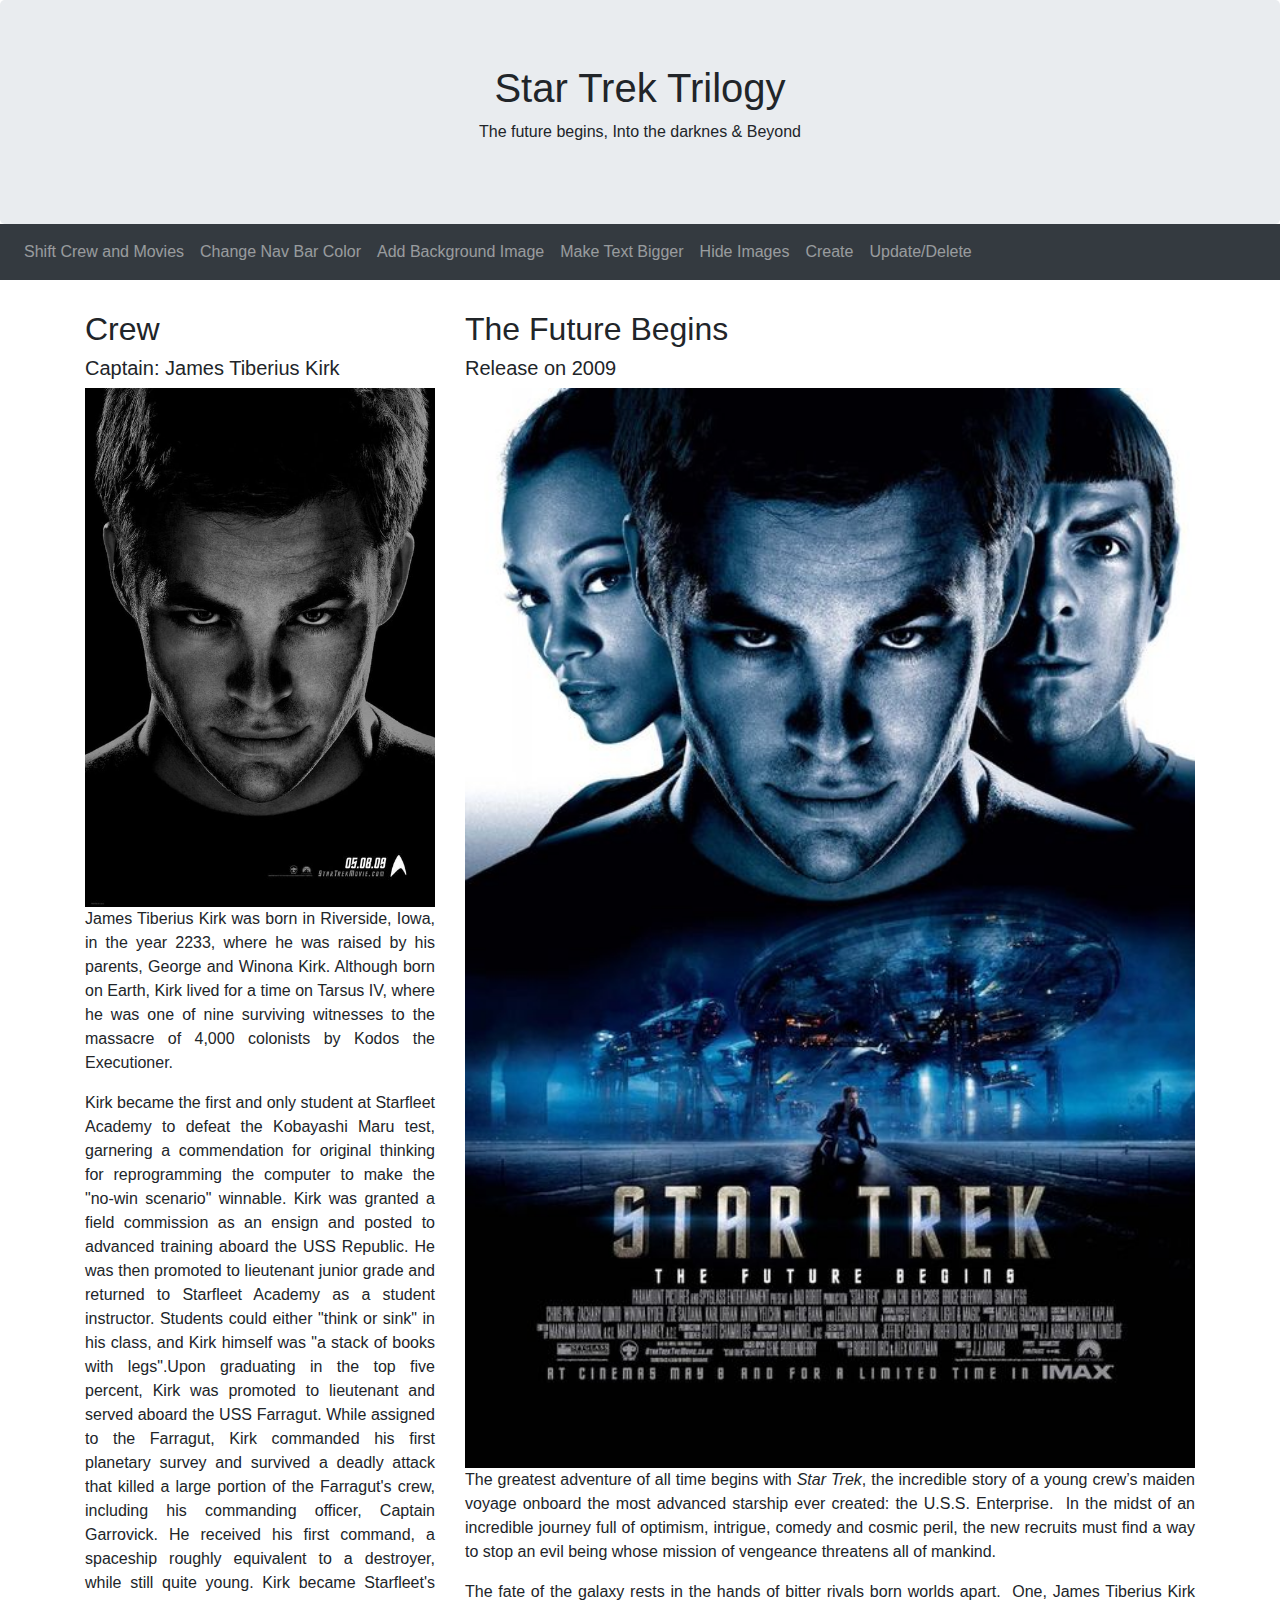
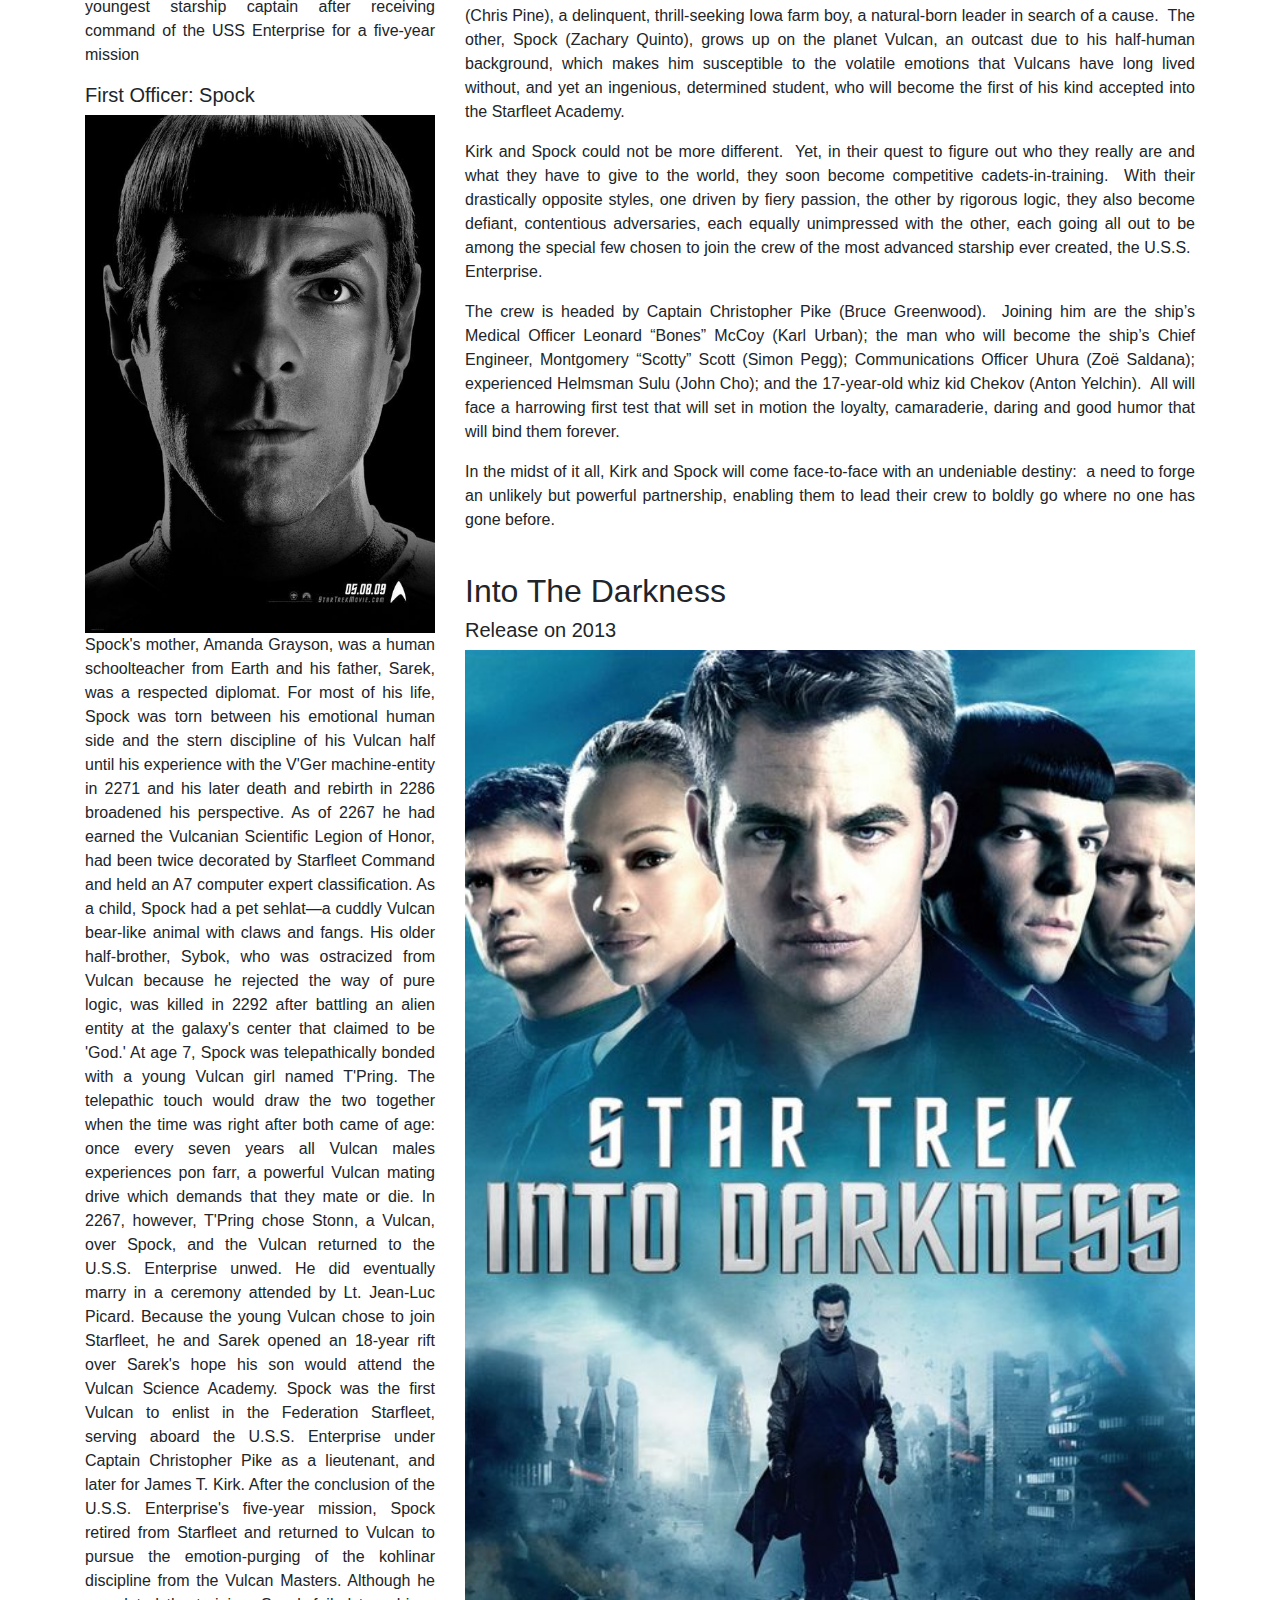
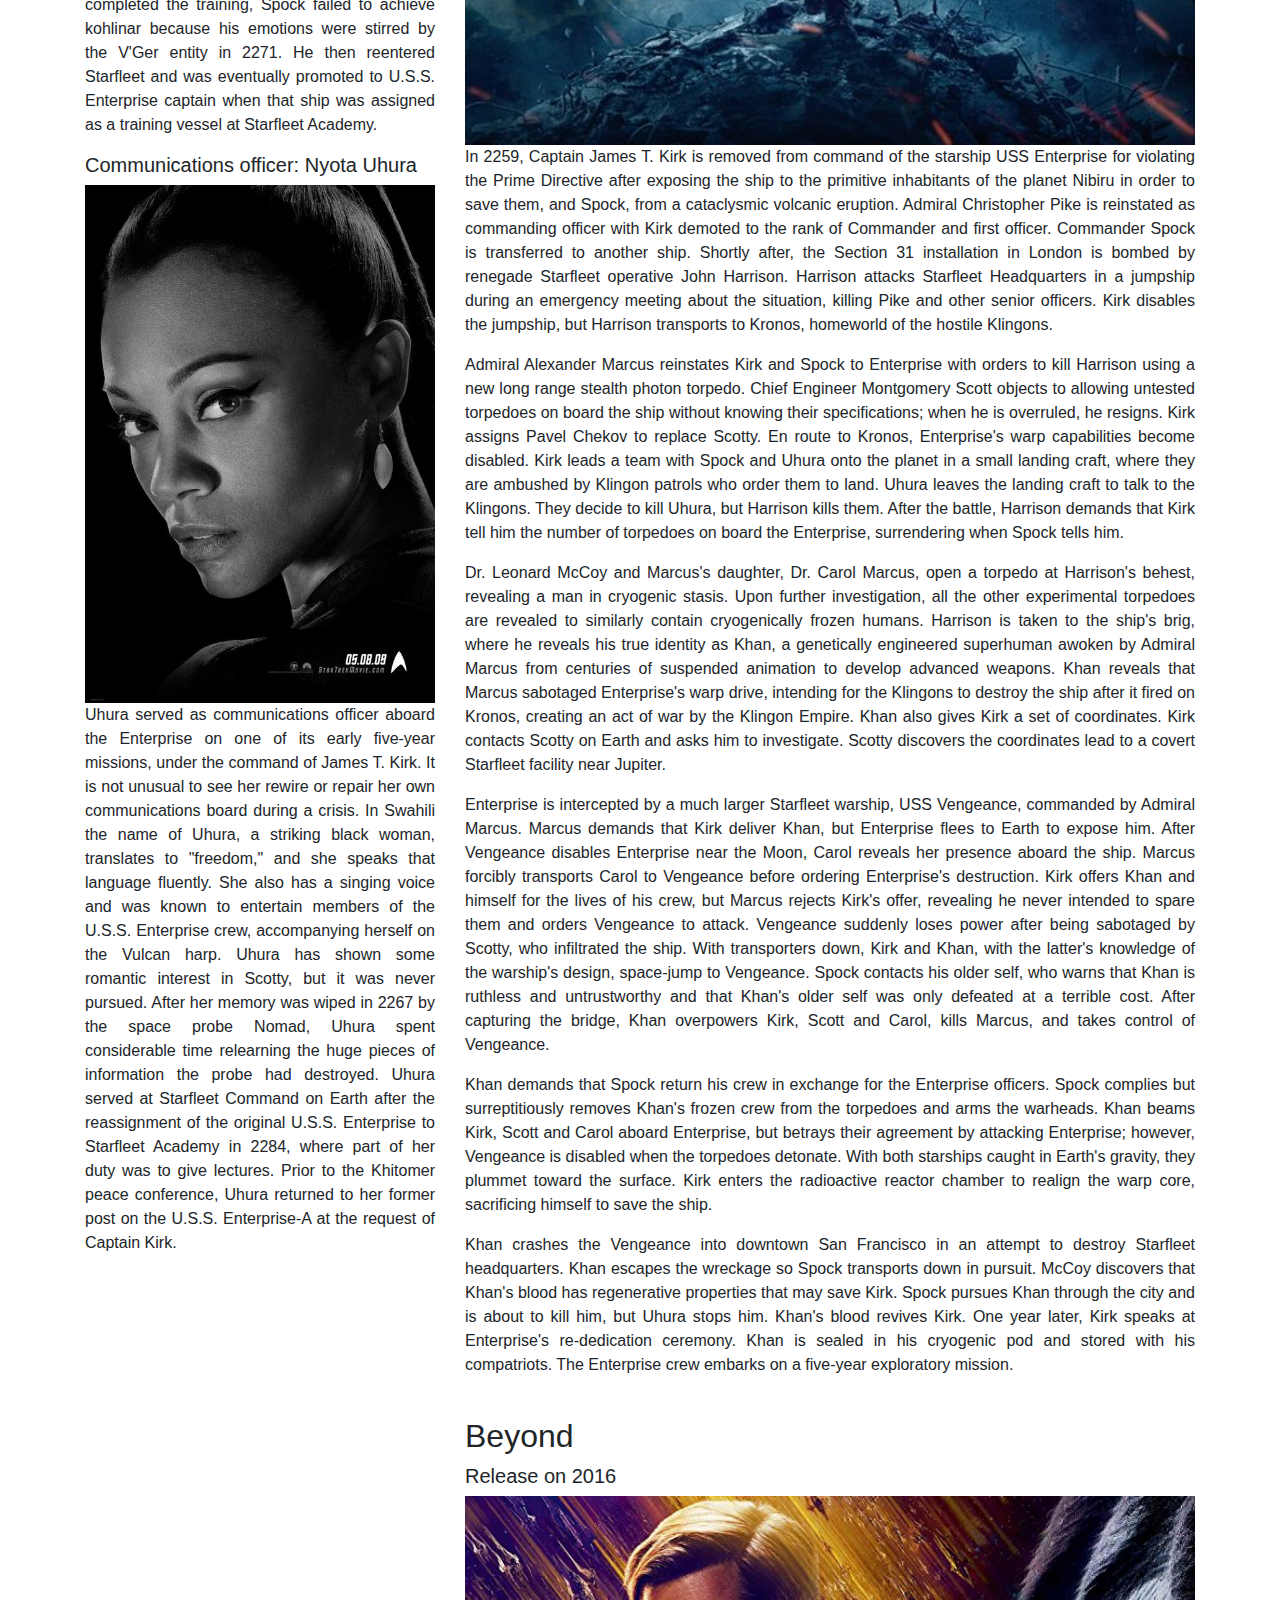
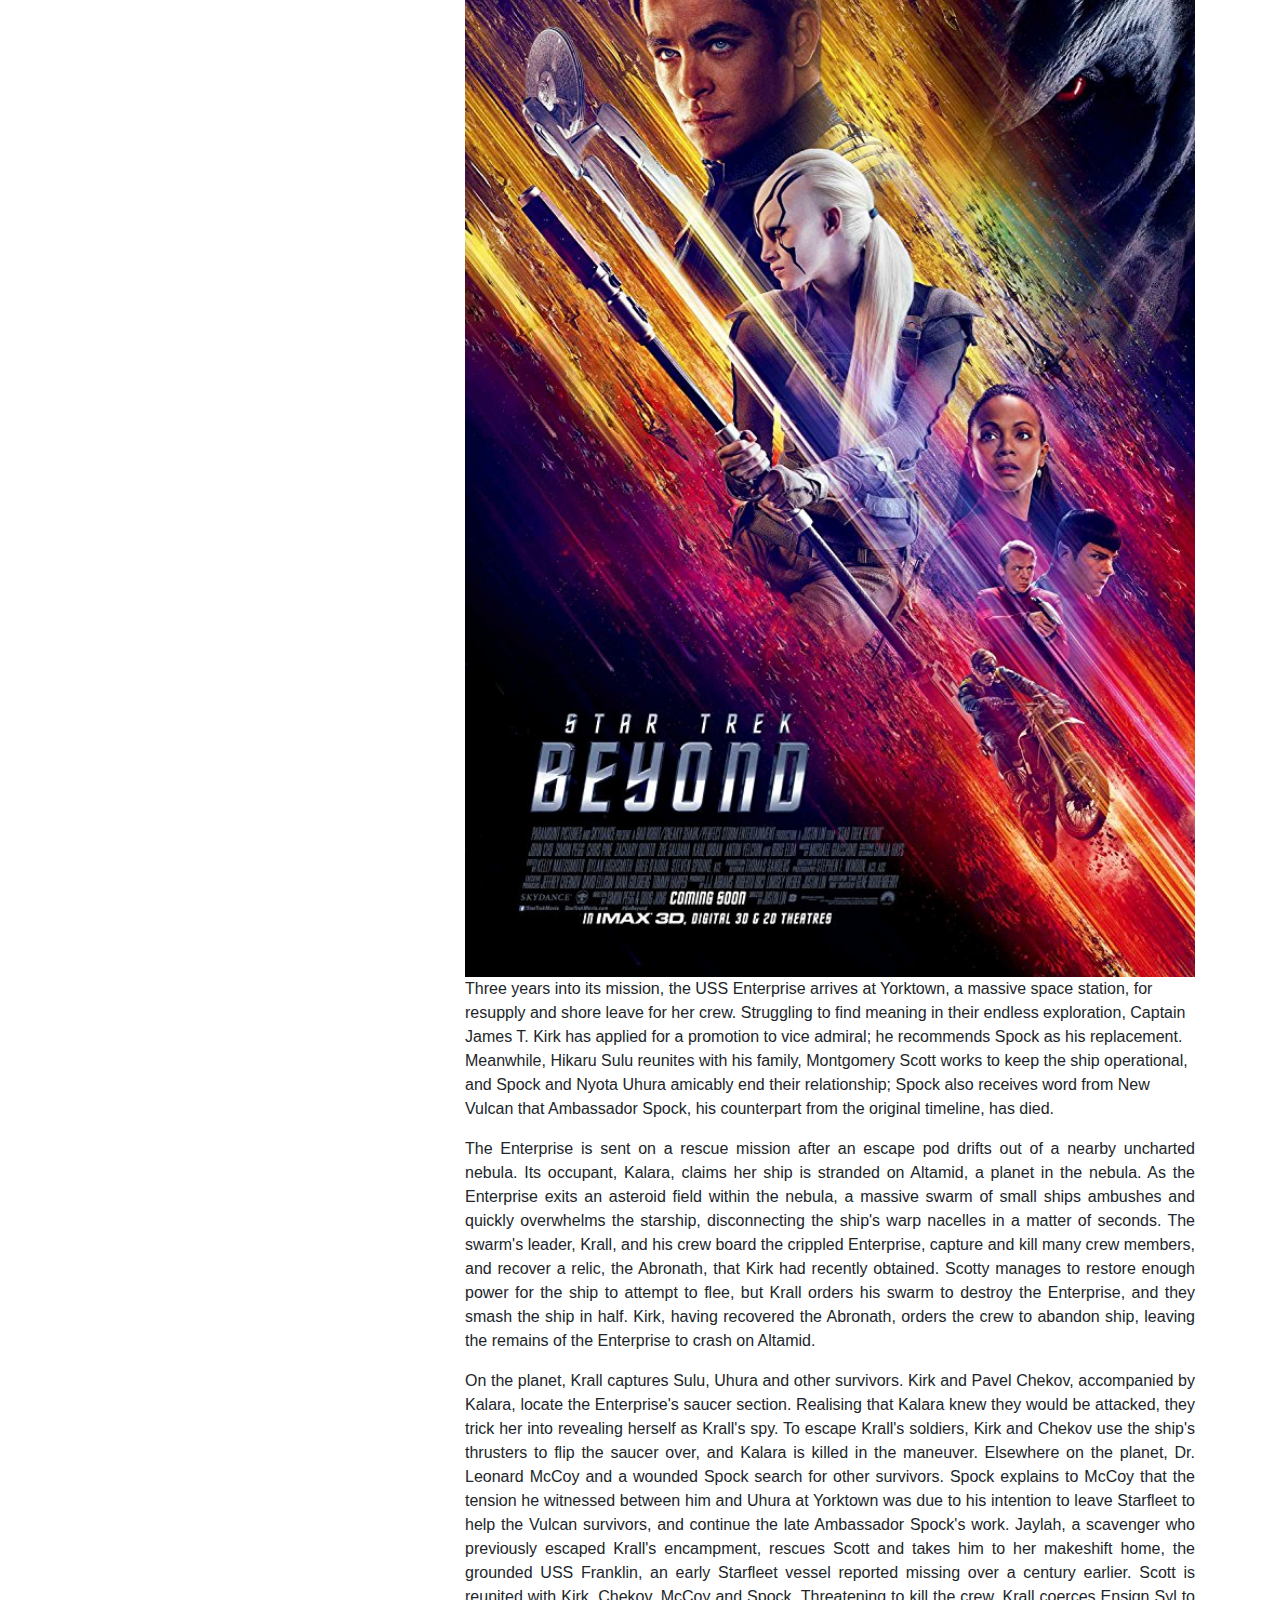
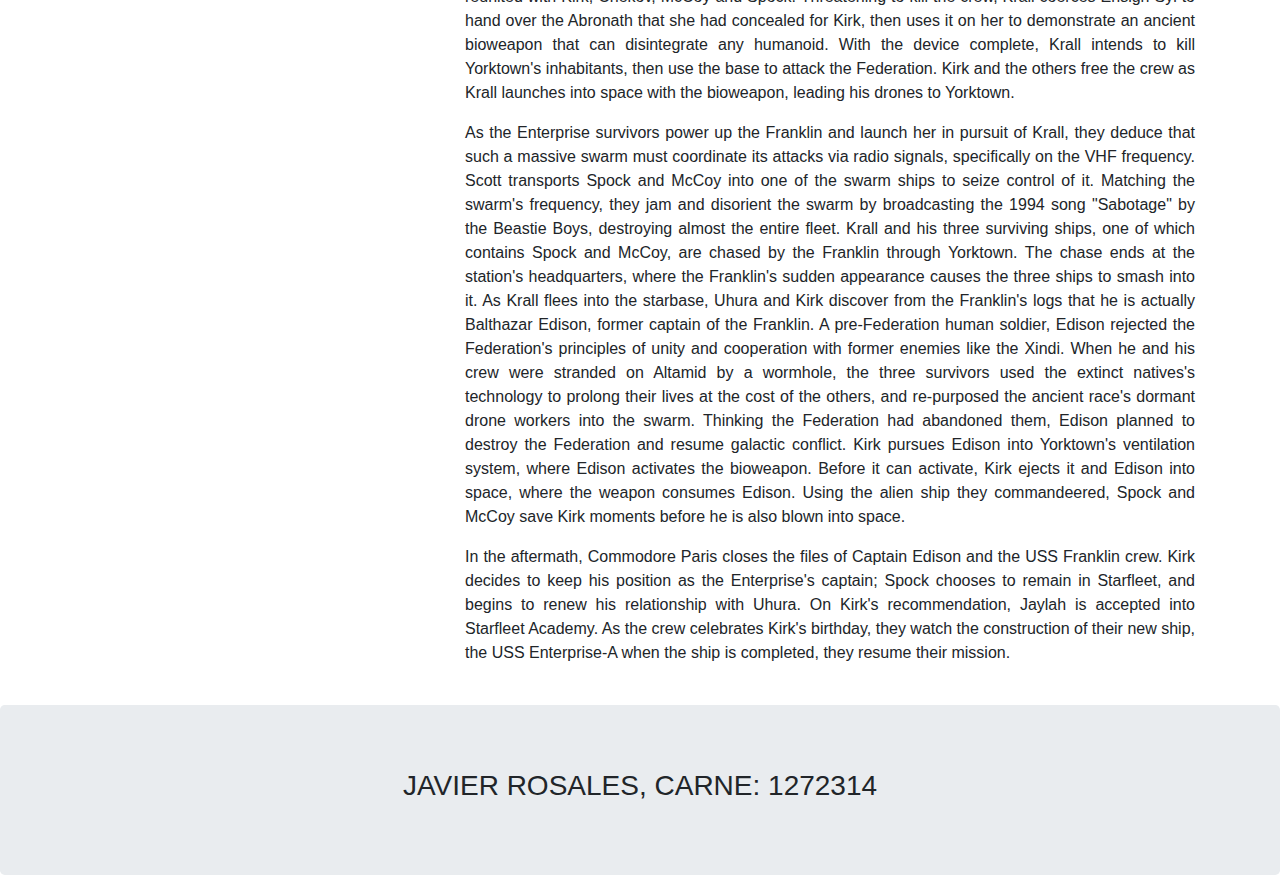
<file: index.html>
<!DOCTYPE html>
<html lang="en">
<head>
  <title>Star Trek Trilogy</title>
  <meta charset="utf-8">
  <meta name="description" content="Star Trek Inofmational Site">
  <meta name="keywords" content="HTML,CSS,JavaScript,Star,Trek,Trilogy,Fiction,USSEnterprise">
  <meta name="author" content="Javier Rosales">
  <meta name="viewport" content="width=device-width, initial-scale=1">
  <link rel="stylesheet" href="https://maxcdn.bootstrapcdn.com/bootstrap/4.1.3/css/bootstrap.min.css">
  <script src="https://ajax.googleapis.com/ajax/libs/jquery/3.3.1/jquery.min.js"></script>
  <script src="https://cdnjs.cloudflare.com/ajax/libs/popper.js/1.14.3/umd/popper.min.js"></script>
  <script src="https://maxcdn.bootstrapcdn.com/bootstrap/4.1.3/js/bootstrap.min.js"></script>
  
  <script>
      function changeStyle1(elemnts)
      {   var rightdiv = document.getElementsByClassName("movieDiv")[0];
          var leftdiv = document.getElementsByClassName("crewDiv")[0];
          rightdiv.parentNode.insertBefore(leftdiv,rightdiv);
          rightdiv.className = ' col-sm-4 crewDiv';
          leftdiv.className = ' col-sm-8 movieDiv';
      }

      function changeStyle2(elemnts)
      {
          var navVar = document.getElementById("navVar");
          if (navVar.style.backgroundColor = "#034f84")
          {            
            navVar.classList.remove("bg-dark");
            navVar.style.backgroundColor = "#034f84!important";
          } 
      }

      function changeStyle3()
      {
        var body = document.getElementsByTagName("body")[0];
        var btn = document.getElementById("BackgroundImageLink")
        if(btn.textContent=="Remove Background Image")
        {
          btn.textContent = "Add Background Image";
          body.classList.remove("backgroundImage");
        }
        else
        {
          btn.textContent = "Remove Background Image"
          body.classList.add("backgroundImage");
        }
      }

      function changeStyle4()
      {
        
        var btn = document.getElementById("TextSizeLink");
        if(document.body.classList.contains('enlarged'))
        {          
          btn.textContent = "Make Text Bigger";
          document.body.classList.remove('enlarged');
        }
        else
        {
          btn.textContent = "Make Text Smaller";          
          document.body.classList.add('enlarged');
        }
      }
      
      function changeStyle5()
      {        
        var btn = document.getElementById("ShowImageLink");
        var images = document.getElementsByTagName("img")
        
        if(btn.textContent == "Hide Images")
        {
          btn.textContent = "Show Images"
        }
        else
        {
          btn.textContent = "Hide Images"
        }
        for (i = 0; i < images.length;i++ ) 
        {
            if(images[i].style.display == "none")
            {              
              images[i].style.display = "initial";
            }
            else
            {
              images[i].style.display = "none";
            }
        }
      }
  </script>
  <style>
          .fakeimg {
              height: 200px;
              background: #aaa;
          }
          img {
            width: 100%;
            height: auto;
            max-width: 100%;
          }
          
          #navVar
          {
            font-family: -apple-system,BlinkMacSystemFont,"Segoe UI",Roboto,"Helvetica Neue",Arial,sans-serif,"Apple Color Emoji","Segoe UI Emoji","Segoe UI Symbol","Noto Color Emoji";
            font-size: 1rem;
            font-weight: 400;
            line-height: 1.5;
            color: #212529;
            text-align: left;
          }

          .backgroundImage 
          {
            background-image: url("Images/background.jpg");
            background-color: #cccccc;
            background-position: center;
            background-repeat: no-repeat;
            background-size: cover;
          }

          .enlarged 
          {
            font-size: 2.5rem;
          }
  </style>
</head>
<body>

<div class="jumbotron text-center" style="margin-bottom:0">
	<h1>Star Trek Trilogy</h1>
  	<p>The future begins, Into the darknes & Beyond</p> 
</div>

<nav class="navbar navbar-expand-sm bg-dark navbar-dark" id="navVar">
  <button class="navbar-toggler" type="button" data-toggle="collapse" data-target="#collapsibleNavbar">
    <span class="navbar-toggler-icon"></span>
  </button>
  <div class="collapse navbar-collapse" id="collapsibleNavbar">
    <ul class="navbar-nav">
      <li class="nav-item" onclick="changeStyle1(this)">
        <a class="nav-link" href="#">Shift Crew and Movies</a>
      </li>
      <li class="nav-item" onclick="changeStyle2(this)">
        <a class="nav-link" href="#">Change Nav Bar Color</a>
      </li>
      <li class="nav-item" onclick="changeStyle3(this)" >
        <a class="nav-link" href="#" id="BackgroundImageLink">Add Background Image</a>
      </li>
      <li class="nav-item" onclick="changeStyle4(this)">
        <a class="nav-link" href="#" id="TextSizeLink">Make Text Bigger</a>
      </li>
      <li class="nav-item" onclick="changeStyle5(this)">
        <a class="nav-link" href="#" id="ShowImageLink">Hide Images</a>
      </li>   
      <li>
        <a class="nav-link" href=".\create.html" >Create</a>
      </li>        
      <li>
        <a class="nav-link" href=".\update.html" >Update/Delete</a>
      </li>      
    </ul>
  </div>  
</nav>

<div class="container" style="margin-top:30px">
  <div class="row rowContainter">
    <div class="col-sm-4  crewDiv">
      <h2>Crew</h2>
      <h5>Captain: James Tiberius Kirk</h5>
      <img src="Images/kirk.jpg">
      <p style="text-align:justify">James Tiberius Kirk was born in Riverside, Iowa, in the year 2233, where he was raised by his parents, George and Winona Kirk. Although born on Earth, Kirk lived for a time on Tarsus IV, where he was one of nine surviving witnesses to the massacre of 4,000 colonists by Kodos the Executioner.</p>
      <p style="text-align:justify">Kirk became the first and only student at Starfleet Academy to defeat the Kobayashi Maru test, garnering a commendation for original thinking for reprogramming the computer to make the "no-win scenario" winnable. Kirk was granted a field commission as an ensign and posted to advanced training aboard the USS Republic. He was then promoted to lieutenant junior grade and returned to Starfleet Academy as a student instructor. Students could either "think or sink" in his class, and Kirk himself was "a stack of books with legs".Upon graduating in the top five percent, Kirk was promoted to lieutenant and served aboard the USS Farragut. While assigned to the Farragut, Kirk commanded his first planetary survey and survived a deadly attack that killed a large portion of the Farragut's crew, including his commanding officer, Captain Garrovick. He received his first command, a spaceship roughly equivalent to a destroyer, while still quite young.
        Kirk became Starfleet's youngest starship captain after receiving command of the USS Enterprise for a five-year mission</p>
      <hr class="d-sm-none">
      <h5>First Officer: Spock</h5>      
      <img src="Images/spock.jpg">
      <p style="text-align:justify">
        Spock's mother, Amanda Grayson, was a human schoolteacher from Earth and his father, Sarek, was a respected diplomat. For most of his life, Spock was torn between his emotional human side and the stern discipline of his Vulcan half until his experience with the V'Ger machine-entity in 2271 and his later death and rebirth in 2286 broadened his perspective. As of 2267 he had earned the Vulcanian Scientific Legion of Honor, had been twice decorated by Starfleet Command and held an A7 computer expert classification.
        As a child, Spock had a pet sehlat—a cuddly Vulcan bear-like animal with claws and fangs. His older half-brother, Sybok, who was ostracized from Vulcan because he rejected the way of pure logic, was killed in 2292 after battling an alien entity at the galaxy's center that claimed to be 'God.'
        At age 7, Spock was telepathically bonded with a young Vulcan girl named T'Pring. The telepathic touch would draw the two together when the time was right after both came of age: once every seven years all Vulcan males experiences pon farr, a powerful Vulcan mating drive which demands that they mate or die. In 2267, however, T'Pring chose Stonn, a Vulcan, over Spock, and the Vulcan returned to the U.S.S. Enterprise unwed. He did eventually marry in a ceremony attended by Lt. Jean-Luc Picard.
        Because the young Vulcan chose to join Starfleet, he and Sarek opened an 18-year rift over Sarek's hope his son would attend the Vulcan Science Academy. Spock was the first Vulcan to enlist in the Federation Starfleet, serving aboard the U.S.S. Enterprise under Captain Christopher Pike as a lieutenant, and later for James T. Kirk.
        After the conclusion of the U.S.S. Enterprise's five-year mission, Spock retired from Starfleet and returned to Vulcan to pursue the emotion-purging of the kohlinar discipline from the Vulcan Masters. Although he completed the training, Spock failed to achieve kohlinar because his emotions were stirred by the V'Ger entity in 2271. He then reentered Starfleet and was eventually promoted to U.S.S. Enterprise captain when that ship was assigned as a training vessel at Starfleet Academy.
      </p>
      <hr class="d-sm-none">
      <h5>Communications officer: Nyota Uhura</h5>      
      <img src="Images/girl.jpg">
      <p style="text-align:justify">
        Uhura served as communications officer aboard the Enterprise on one of its early five-year missions, under the command of James T. Kirk. It is not unusual to see her rewire or repair her own communications board during a crisis.
        In Swahili the name of Uhura, a striking black woman, translates to "freedom," and she speaks that language fluently. She also has a singing voice and was known to entertain members of the U.S.S. Enterprise crew, accompanying herself on the Vulcan harp. Uhura has shown some romantic interest in Scotty, but it was never pursued. After her memory was wiped in 2267 by the space probe Nomad, Uhura spent considerable time relearning the huge pieces of information the probe had destroyed.
        Uhura served at Starfleet Command on Earth after the reassignment of the original U.S.S. Enterprise to Starfleet Academy in 2284, where part of her duty was to give lectures. Prior to the Khitomer peace conference, Uhura returned to her former post on the U.S.S. Enterprise-A at the request of Captain Kirk.
      </p>
      <hr class="d-sm-none">
    </div>
    <div class="col-sm-8 movieDiv">
      <h2>The Future Begins</h2>
      <h5>Release on 2009</h5>
      <img src="Images/1.jpg" >
      <br>
      <p style="text-align:justify">The greatest adventure of all time begins with <em>Star Trek</em>, the incredible story of a young crew’s maiden voyage onboard the most advanced starship ever created: the U.S.S. Enterprise.&nbsp; In the midst of an incredible journey full of optimism, intrigue, comedy and cosmic peril, the new recruits must find a way to stop an evil being whose mission of vengeance threatens all of mankind.</p>
      <p style="text-align:justify">The fate of the galaxy rests in the hands of bitter rivals born worlds apart.&nbsp; One, James Tiberius Kirk (Chris Pine), a delinquent, thrill-seeking Iowa farm boy, a natural-born leader in search of a cause.&nbsp; The other, Spock (Zachary Quinto), grows up on the planet Vulcan, an outcast due to his half-human background, which makes him susceptible to the volatile emotions that Vulcans have long lived without, and yet an ingenious, determined student, who will become the first of his kind accepted into the Starfleet Academy. &nbsp;</p>
      <p style="text-align:justify">Kirk and Spock could not be more different.&nbsp; Yet, in their quest to figure out who they really are and what they have to give to the world, they soon become competitive cadets-in-training.&nbsp; With their drastically opposite styles, one driven by fiery passion, the other by rigorous logic, they also become defiant, contentious adversaries, each equally unimpressed with the other, each going all out to be among the special few chosen to join the crew of the most advanced starship ever created, the U.S.S.&nbsp; Enterprise. &nbsp;</p>
      <p style="text-align:justify">The crew is headed by Captain Christopher Pike (Bruce Greenwood).&nbsp; Joining him are the ship’s Medical Officer Leonard “Bones” McCoy (Karl Urban); the man who will become the ship’s Chief Engineer, Montgomery “Scotty” Scott (Simon Pegg); Communications Officer Uhura (Zoë Saldana); experienced Helmsman Sulu (John Cho); and the 17-year-old whiz kid Chekov (Anton Yelchin).&nbsp; All will face a harrowing first test that will set in motion the loyalty, camaraderie, daring and good humor that will bind them forever. &nbsp;</p>
      <p style="text-align:justify">In the midst of it all, Kirk and Spock will come face-to-face with an undeniable destiny:&nbsp; a need to forge an unlikely but powerful partnership, enabling them to lead their crew to boldly go where no one has gone before. &nbsp;</p>
      <br>

      <h2>Into The Darkness</h2>
      <h5>Release on 2013</h5>
      <img src="Images/2.jpg" >
      <br>
      <p style="text-align:justify">In 2259, Captain James T. Kirk is removed from command of the starship USS Enterprise for violating the Prime Directive after exposing the ship to the primitive inhabitants of the planet Nibiru in order to save them, and Spock, from a cataclysmic volcanic eruption. Admiral Christopher Pike is reinstated as commanding officer with Kirk demoted to the rank of Commander and first officer. Commander Spock is transferred to another ship. Shortly after, the Section 31 installation in London is bombed by renegade Starfleet operative John Harrison. Harrison attacks Starfleet Headquarters in a jumpship during an emergency meeting about the situation, killing Pike and other senior officers. Kirk disables the jumpship, but Harrison transports to Kronos, homeworld of the hostile Klingons.
      </p><p style="text-align:justify">
      Admiral Alexander Marcus reinstates Kirk and Spock to Enterprise with orders to kill Harrison using a new long range stealth photon torpedo. Chief Engineer Montgomery Scott objects to allowing untested torpedoes on board the ship without knowing their specifications; when he is overruled, he resigns. Kirk assigns Pavel Chekov to replace Scotty. En route to Kronos, Enterprise's warp capabilities become disabled. Kirk leads a team with Spock and Uhura onto the planet in a small landing craft, where they are ambushed by Klingon patrols who order them to land. Uhura leaves the landing craft to talk to the Klingons. They decide to kill Uhura, but Harrison kills them. After the battle, Harrison demands that Kirk tell him the number of torpedoes on board the Enterprise, surrendering when Spock tells him.
      </p><p style="text-align:justify">
      Dr. Leonard McCoy and Marcus's daughter, Dr. Carol Marcus, open a torpedo at Harrison's behest, revealing a man in cryogenic stasis. Upon further investigation, all the other experimental torpedoes are revealed to similarly contain cryogenically frozen humans. Harrison is taken to the ship's brig, where he reveals his true identity as Khan, a genetically engineered superhuman awoken by Admiral Marcus from centuries of suspended animation to develop advanced weapons. Khan reveals that Marcus sabotaged Enterprise's warp drive, intending for the Klingons to destroy the ship after it fired on Kronos, creating an act of war by the Klingon Empire. Khan also gives Kirk a set of coordinates. Kirk contacts Scotty on Earth and asks him to investigate. Scotty discovers the coordinates lead to a covert Starfleet facility near Jupiter.
      </p><p style="text-align:justify">
      Enterprise is intercepted by a much larger Starfleet warship, USS Vengeance, commanded by Admiral Marcus. Marcus demands that Kirk deliver Khan, but Enterprise flees to Earth to expose him. After Vengeance disables Enterprise near the Moon, Carol reveals her presence aboard the ship. Marcus forcibly transports Carol to Vengeance before ordering Enterprise's destruction. Kirk offers Khan and himself for the lives of his crew, but Marcus rejects Kirk's offer, revealing he never intended to spare them and orders Vengeance to attack. Vengeance suddenly loses power after being sabotaged by Scotty, who infiltrated the ship. With transporters down, Kirk and Khan, with the latter's knowledge of the warship's design, space-jump to Vengeance. Spock contacts his older self, who warns that Khan is ruthless and untrustworthy and that Khan's older self was only defeated at a terrible cost. After capturing the bridge, Khan overpowers Kirk, Scott and Carol, kills Marcus, and takes control of Vengeance.
      </p><p style="text-align:justify">
      Khan demands that Spock return his crew in exchange for the Enterprise officers. Spock complies but surreptitiously removes Khan's frozen crew from the torpedoes and arms the warheads. Khan beams Kirk, Scott and Carol aboard Enterprise, but betrays their agreement by attacking Enterprise; however, Vengeance is disabled when the torpedoes detonate. With both starships caught in Earth's gravity, they plummet toward the surface. Kirk enters the radioactive reactor chamber to realign the warp core, sacrificing himself to save the ship.
      </p><p style="text-align:justify">
      Khan crashes the Vengeance into downtown San Francisco in an attempt to destroy Starfleet headquarters. Khan escapes the wreckage so Spock transports down in pursuit. McCoy discovers that Khan's blood has regenerative properties that may save Kirk. Spock pursues Khan through the city and is about to kill him, but Uhura stops him. Khan's blood revives Kirk. One year later, Kirk speaks at Enterprise's re-dedication ceremony. Khan is sealed in his cryogenic pod and stored with his compatriots. The Enterprise crew embarks on a five-year exploratory mission.
      </p>
      <br>

      <h2>Beyond</h2>
      <h5>Release on 2016</h5>
      <img src="Images/3.jpg" >
      <br>
      <p>Three years into its mission, the USS Enterprise arrives at Yorktown, a massive space station, for resupply and shore leave for her crew. Struggling to find meaning in their endless exploration, Captain James T. Kirk has applied for a promotion to vice admiral; he recommends Spock as his replacement. Meanwhile, Hikaru Sulu reunites with his family, Montgomery Scott works to keep the ship operational, and Spock and Nyota Uhura amicably end their relationship; Spock also receives word from New Vulcan that Ambassador Spock, his counterpart from the original timeline, has died.
      </p><p style="text-align:justify">
      The Enterprise is sent on a rescue mission after an escape pod drifts out of a nearby uncharted nebula. Its occupant, Kalara, claims her ship is stranded on Altamid, a planet in the nebula. As the Enterprise exits an asteroid field within the nebula, a massive swarm of small ships ambushes and quickly overwhelms the starship, disconnecting the ship's warp nacelles in a matter of seconds. The swarm's leader, Krall, and his crew board the crippled Enterprise, capture and kill many crew members, and recover a relic, the Abronath, that Kirk had recently obtained. Scotty manages to restore enough power for the ship to attempt to flee, but Krall orders his swarm to destroy the Enterprise, and they smash the ship in half. Kirk, having recovered the Abronath, orders the crew to abandon ship, leaving the remains of the Enterprise to crash on Altamid.
      </p><p style="text-align:justify">
      On the planet, Krall captures Sulu, Uhura and other survivors. Kirk and Pavel Chekov, accompanied by Kalara, locate the Enterprise's saucer section. Realising that Kalara knew they would be attacked, they trick her into revealing herself as Krall's spy. To escape Krall's soldiers, Kirk and Chekov use the ship's thrusters to flip the saucer over, and Kalara is killed in the maneuver. Elsewhere on the planet, Dr. Leonard McCoy and a wounded Spock search for other survivors. Spock explains to McCoy that the tension he witnessed between him and Uhura at Yorktown was due to his intention to leave Starfleet to help the Vulcan survivors, and continue the late Ambassador Spock's work. Jaylah, a scavenger who previously escaped Krall's encampment, rescues Scott and takes him to her makeshift home, the grounded USS Franklin, an early Starfleet vessel reported missing over a century earlier. Scott is reunited with Kirk, Chekov, McCoy and Spock. Threatening to kill the crew, Krall coerces Ensign Syl to hand over the Abronath that she had concealed for Kirk, then uses it on her to demonstrate an ancient bioweapon that can disintegrate any humanoid. With the device complete, Krall intends to kill Yorktown's inhabitants, then use the base to attack the Federation. Kirk and the others free the crew as Krall launches into space with the bioweapon, leading his drones to Yorktown.
      </p><p style="text-align:justify">
      As the Enterprise survivors power up the Franklin and launch her in pursuit of Krall, they deduce that such a massive swarm must coordinate its attacks via radio signals, specifically on the VHF frequency. Scott transports Spock and McCoy into one of the swarm ships to seize control of it. Matching the swarm's frequency, they jam and disorient the swarm by broadcasting the 1994 song "Sabotage" by the Beastie Boys, destroying almost the entire fleet. Krall and his three surviving ships, one of which contains Spock and McCoy, are chased by the Franklin through Yorktown. The chase ends at the station's headquarters, where the Franklin's sudden appearance causes the three ships to smash into it. As Krall flees into the starbase, Uhura and Kirk discover from the Franklin's logs that he is actually Balthazar Edison, former captain of the Franklin. A pre-Federation human soldier, Edison rejected the Federation's principles of unity and cooperation with former enemies like the Xindi. When he and his crew were stranded on Altamid by a wormhole, the three survivors used the extinct natives's technology to prolong their lives at the cost of the others, and re-purposed the ancient race's dormant drone workers into the swarm. Thinking the Federation had abandoned them, Edison planned to destroy the Federation and resume galactic conflict. Kirk pursues Edison into Yorktown's ventilation system, where Edison activates the bioweapon. Before it can activate, Kirk ejects it and Edison into space, where the weapon consumes Edison. Using the alien ship they commandeered, Spock and McCoy save Kirk moments before he is also blown into space.
      </p><p style="text-align:justify">
      In the aftermath, Commodore Paris closes the files of Captain Edison and the USS Franklin crew. Kirk decides to keep his position as the Enterprise's captain; Spock chooses to remain in Starfleet, and begins to renew his relationship with Uhura. On Kirk's recommendation, Jaylah is accepted into Starfleet Academy. As the crew celebrates Kirk's birthday, they watch the construction of their new ship, the USS Enterprise-A when the ship is completed, they resume their mission.
      </p>
      <br>

    </div>
  </div>
</div>

<div class="jumbotron text-center" style="margin-bottom:0">
  <h3>JAVIER ROSALES, CARNE: 1272314</h3>
</div>

</body>
</html>
</file>
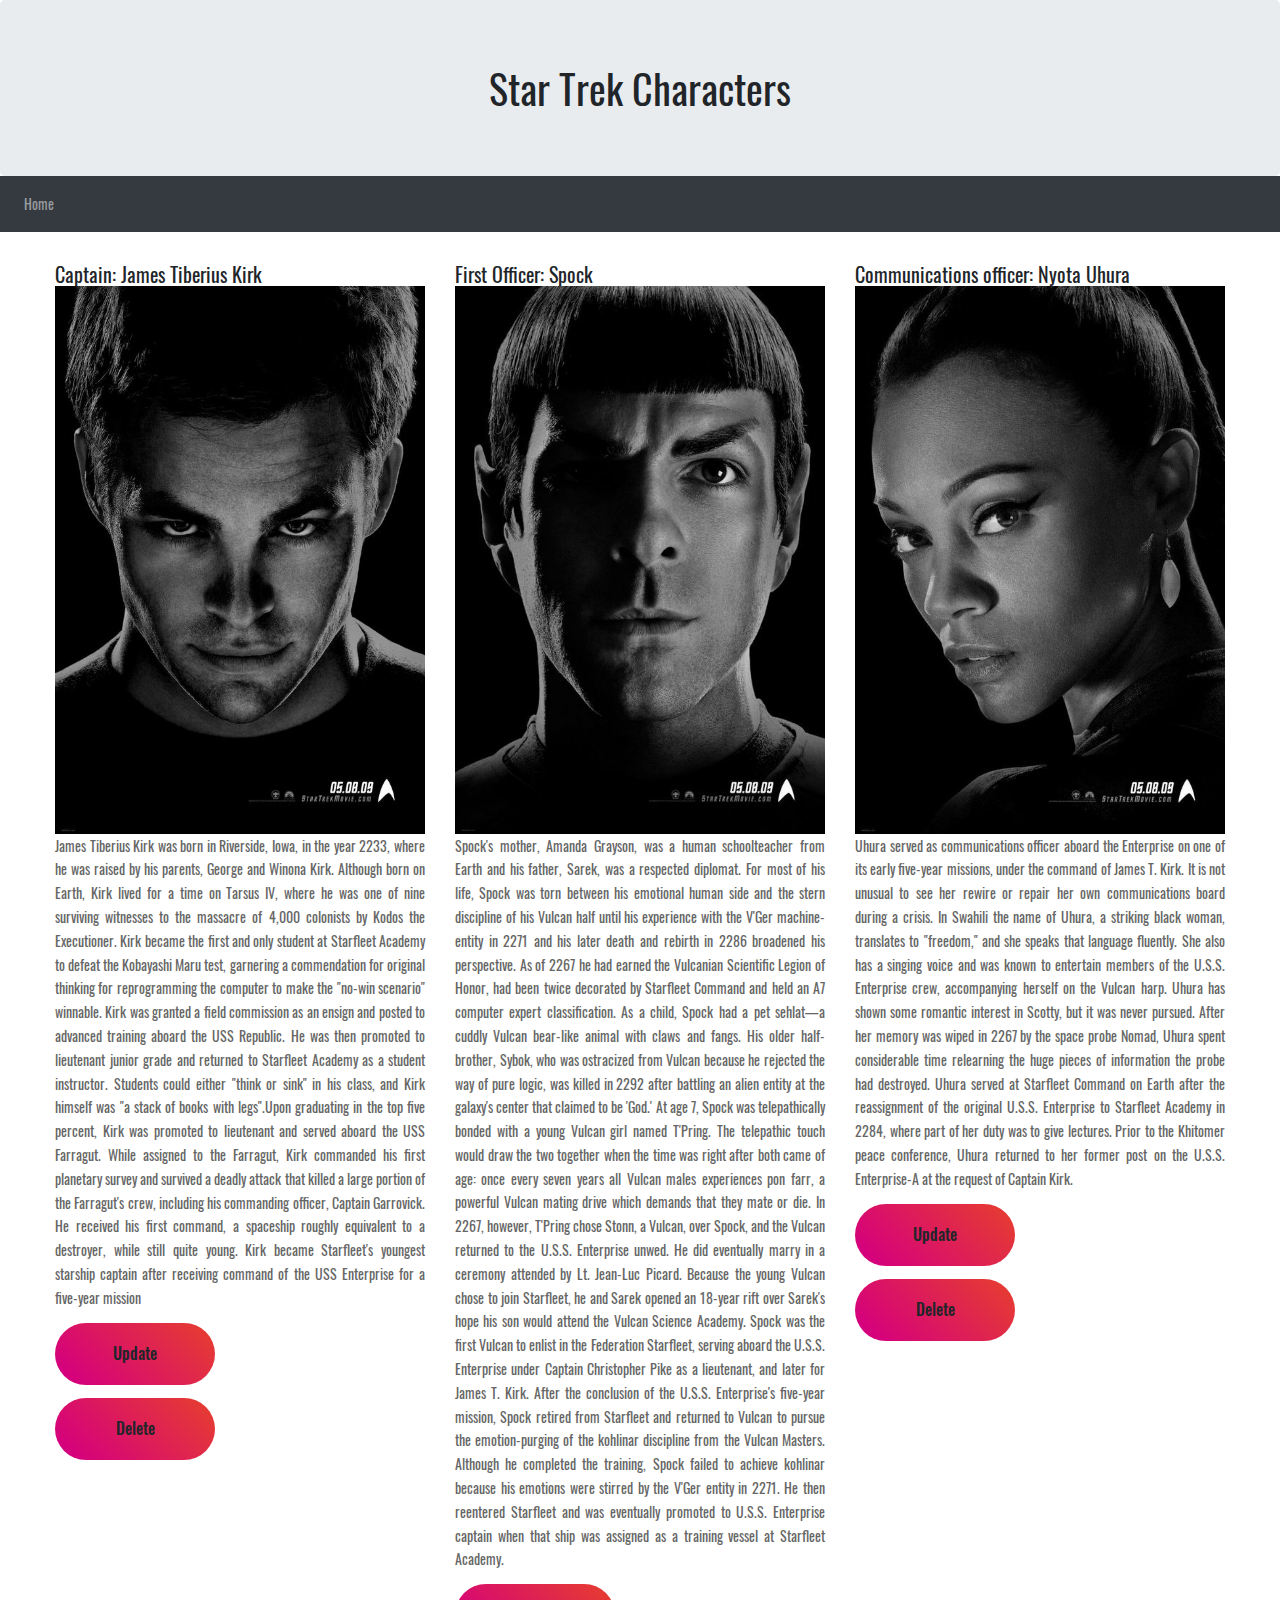
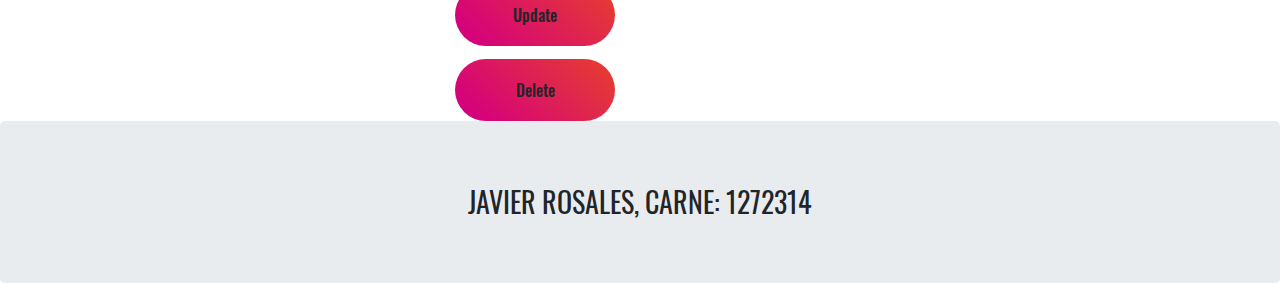
<file: update.html>
<!DOCTYPE html>
<html lang="en">
<head>
  <title>Star Trek Trilogy</title>
  <meta charset="utf-8">
  <meta name="description" content="Star Trek Inofmational Site">
  <meta name="keywords" content="HTML,CSS,JavaScript,Star,Trek,Trilogy,Fiction,USSEnterprise">
  <meta name="author" content="Javier Rosales">
  <meta name="viewport" content="width=device-width, initial-scale=1">
  <link rel="stylesheet" href="https://maxcdn.bootstrapcdn.com/bootstrap/4.1.3/css/bootstrap.min.css">
  <script src="https://ajax.googleapis.com/ajax/libs/jquery/3.3.1/jquery.min.js"></script>
  <script src="https://cdnjs.cloudflare.com/ajax/libs/popper.js/1.14.3/umd/popper.min.js"></script>
  <script src="https://maxcdn.bootstrapcdn.com/bootstrap/4.1.3/js/bootstrap.min.js"></script>
  <link rel="stylesheet" type="text/css" href="css/util.css">
  <link rel="stylesheet" type="text/css" href="css/main.css">
  <script>
        function DeleteChar(charName)
        {
            var divChar = document.getElementById(charName);
            console.log(divChar.id);
            divChar.hidden = true;            
        };
        function Update(charName)
        {
            var name = document.getElementById(charName+'Name');
            var text = document.getElementById(charName+'Text');
            var btn = document.getElementById(charName+'Update');
            console.log(name.contentEditable.toString());
            if(name.contentEditable == "false")
            {
                name.contentEditable = "true";
                text.contentEditable = "true";
                btn.textContent = "Save";
            }
            else
            {
                name.contentEditable = "false";
                text.contentEditable = "false";
                btn.textContent = "Update";
            }
            console.log(name.contentEditable.toString());
        };
  </script>
  <style>
          .fakeimg {
              height: 200px;
              background: #aaa;
          }
          img {
            width: 100%;
            height: auto;
            max-width: 100%;
          }
          
          #navVar
          {
            font-family: -apple-system,BlinkMacSystemFont,"Segoe UI",Roboto,"Helvetica Neue",Arial,sans-serif,"Apple Color Emoji","Segoe UI Emoji","Segoe UI Symbol","Noto Color Emoji";
            font-size: 1rem;
            font-weight: 400;
            line-height: 1.5;
            color: #212529;
            text-align: left;
          }

          .backgroundImage 
          {
            background-image: url("Images/background.jpg");
            background-color: #cccccc;
            background-position: center;
            background-repeat: no-repeat;
            background-size: cover;
          }

          .enlarged 
          {
            font-size: 2.5rem;
          }
  </style>
</head>
<body>

<div class="jumbotron text-center" style="margin-bottom:0">
	<h1>Star Trek Characters</h1>
</div>

<nav class="navbar navbar-expand-sm bg-dark navbar-dark" id="navVar">
  <button class="navbar-toggler" type="button" data-toggle="collapse" data-target="#collapsibleNavbar">
    <span class="navbar-toggler-icon"></span>
  </button>
  <div class="collapse navbar-collapse" id="collapsibleNavbar">
    <ul class="navbar-nav">
      <li>
        <a class="nav-link" href="index.html">Home</a>
      </li>              
    </ul>
  </div>  
</nav>

<div class="container" style="margin-top:30px">
  <div class="row rowContainter">
    <div class="col-sm-4  crewDiv"  id='Kirk'>
      <h5 id='KirkName' contenteditable="false">Captain: James Tiberius Kirk</h5>
      <img src="Images/kirk.jpg">
      <p style="text-align:justify" id='KirkText' contenteditable="false">James Tiberius Kirk was born in Riverside, Iowa, in the year 2233, where he was raised by his parents, George and Winona Kirk. Although born on Earth, Kirk lived for a time on Tarsus IV, where he was one of nine surviving witnesses to the massacre of 4,000 colonists by Kodos the Executioner.
        Kirk became the first and only student at Starfleet Academy to defeat the Kobayashi Maru test, garnering a commendation for original thinking for reprogramming the computer to make the "no-win scenario" winnable. Kirk was granted a field commission as an ensign and posted to advanced training aboard the USS Republic. He was then promoted to lieutenant junior grade and returned to Starfleet Academy as a student instructor. Students could either "think or sink" in his class, and Kirk himself was "a stack of books with legs".Upon graduating in the top five percent, Kirk was promoted to lieutenant and served aboard the USS Farragut. While assigned to the Farragut, Kirk commanded his first planetary survey and survived a deadly attack that killed a large portion of the Farragut's crew, including his commanding officer, Captain Garrovick. He received his first command, a spaceship roughly equivalent to a destroyer, while still quite young.
        Kirk became Starfleet's youngest starship captain after receiving command of the USS Enterprise for a five-year mission</p>
      <hr class="d-sm-none">
      <div class="container-contact100-form-btn">
            <div class="wrap-contact100-form-btn">
                <div class="contact100-form-bgbtn"></div>
                <a class="contact100-form-btn" onclick="{Update('Kirk')}" id="KirkUpdate">
                    Update
                </a>
            </div>
        </div>        
      <div class="container-contact100-form-btn">
            <div class="wrap-contact100-form-btn">
                <div class="contact100-form-bgbtn"></div>
                <a class="contact100-form-btn" onclick="{DeleteChar('Kirk')}">
                    Delete 
                </a>
            </div>
        </div>
    </div>
    <div class="col-sm-4  crewDiv"  id='Spock'>
      <h5 id='SpockName' contenteditable="false">First Officer: Spock</h5>      
      <img src="Images/spock.jpg">
      <p style="text-align:justify" id='SpockText' contenteditable="false">
        Spock's mother, Amanda Grayson, was a human schoolteacher from Earth and his father, Sarek, was a respected diplomat. For most of his life, Spock was torn between his emotional human side and the stern discipline of his Vulcan half until his experience with the V'Ger machine-entity in 2271 and his later death and rebirth in 2286 broadened his perspective. As of 2267 he had earned the Vulcanian Scientific Legion of Honor, had been twice decorated by Starfleet Command and held an A7 computer expert classification.
        As a child, Spock had a pet sehlat—a cuddly Vulcan bear-like animal with claws and fangs. His older half-brother, Sybok, who was ostracized from Vulcan because he rejected the way of pure logic, was killed in 2292 after battling an alien entity at the galaxy's center that claimed to be 'God.'
        At age 7, Spock was telepathically bonded with a young Vulcan girl named T'Pring. The telepathic touch would draw the two together when the time was right after both came of age: once every seven years all Vulcan males experiences pon farr, a powerful Vulcan mating drive which demands that they mate or die. In 2267, however, T'Pring chose Stonn, a Vulcan, over Spock, and the Vulcan returned to the U.S.S. Enterprise unwed. He did eventually marry in a ceremony attended by Lt. Jean-Luc Picard.
        Because the young Vulcan chose to join Starfleet, he and Sarek opened an 18-year rift over Sarek's hope his son would attend the Vulcan Science Academy. Spock was the first Vulcan to enlist in the Federation Starfleet, serving aboard the U.S.S. Enterprise under Captain Christopher Pike as a lieutenant, and later for James T. Kirk.
        After the conclusion of the U.S.S. Enterprise's five-year mission, Spock retired from Starfleet and returned to Vulcan to pursue the emotion-purging of the kohlinar discipline from the Vulcan Masters. Although he completed the training, Spock failed to achieve kohlinar because his emotions were stirred by the V'Ger entity in 2271. He then reentered Starfleet and was eventually promoted to U.S.S. Enterprise captain when that ship was assigned as a training vessel at Starfleet Academy.
      </p>
      <hr class="d-sm-none">
      <div class="container-contact100-form-btn">
            <div class="wrap-contact100-form-btn">
                <div class="contact100-form-bgbtn"></div>
                <a class="contact100-form-btn" onclick="{Update('Spock')}" id="SpockUpdate">
                    Update
                </a>
            </div>
        </div>        
      <div class="container-contact100-form-btn">
            <div class="wrap-contact100-form-btn">
                <div class="contact100-form-bgbtn"></div>
                <a class="contact100-form-btn" onclick="{DeleteChar('Spock')}">
                    Delete 
                </a>
            </div>
        </div>
    </div> 
    <div class="col-sm-4  crewDiv"  id='Uhura'>
      <h5 id='UhuraName' contenteditable="false">Communications officer: Nyota Uhura</h5>      
      <img src="Images/girl.jpg">
      <p style="text-align:justify" id='UhuraText' contenteditable="false">
        Uhura served as communications officer aboard the Enterprise on one of its early five-year missions, under the command of James T. Kirk. It is not unusual to see her rewire or repair her own communications board during a crisis.
        In Swahili the name of Uhura, a striking black woman, translates to "freedom," and she speaks that language fluently. She also has a singing voice and was known to entertain members of the U.S.S. Enterprise crew, accompanying herself on the Vulcan harp. Uhura has shown some romantic interest in Scotty, but it was never pursued. After her memory was wiped in 2267 by the space probe Nomad, Uhura spent considerable time relearning the huge pieces of information the probe had destroyed.
        Uhura served at Starfleet Command on Earth after the reassignment of the original U.S.S. Enterprise to Starfleet Academy in 2284, where part of her duty was to give lectures. Prior to the Khitomer peace conference, Uhura returned to her former post on the U.S.S. Enterprise-A at the request of Captain Kirk.
      </p>
      <hr class="d-sm-none">
      <div class="container-contact100-form-btn">
            <div class="wrap-contact100-form-btn">
                <div class="contact100-form-bgbtn"></div>
                <a class="contact100-form-btn" onclick="{Update('Uhura')}" id="UhuraUpdate">
                    Update
                </a>
            </div>
        </div>        
      <div class="container-contact100-form-btn">
            <div class="wrap-contact100-form-btn">
                <div class="contact100-form-bgbtn"></div>
                <a class="contact100-form-btn" onclick="{DeleteChar('Uhura')}">
                    Delete 
                </a>
            </div>
        </div>
    </div>
  </div>
</div>

<div class="jumbotron text-center" style="margin-bottom:0">
  <h3>JAVIER ROSALES, CARNE: 1272314</h3>
</div>

</body>
</html>
</file>
<file: css/util.css>
/*[ FONT SIZE ]
///////////////////////////////////////////////////////////
*/
.fs-1 {font-size: 1px;}
.fs-2 {font-size: 2px;}
.fs-3 {font-size: 3px;}
.fs-4 {font-size: 4px;}
.fs-5 {font-size: 5px;}
.fs-6 {font-size: 6px;}
.fs-7 {font-size: 7px;}
.fs-8 {font-size: 8px;}
.fs-9 {font-size: 9px;}
.fs-10 {font-size: 10px;}
.fs-11 {font-size: 11px;}
.fs-12 {font-size: 12px;}
.fs-13 {font-size: 13px;}
.fs-14 {font-size: 14px;}
.fs-15 {font-size: 15px;}
.fs-16 {font-size: 16px;}
.fs-17 {font-size: 17px;}
.fs-18 {font-size: 18px;}
.fs-19 {font-size: 19px;}
.fs-20 {font-size: 20px;}
.fs-21 {font-size: 21px;}
.fs-22 {font-size: 22px;}
.fs-23 {font-size: 23px;}
.fs-24 {font-size: 24px;}
.fs-25 {font-size: 25px;}
.fs-26 {font-size: 26px;}
.fs-27 {font-size: 27px;}
.fs-28 {font-size: 28px;}
.fs-29 {font-size: 29px;}
.fs-30 {font-size: 30px;}
.fs-31 {font-size: 31px;}
.fs-32 {font-size: 32px;}
.fs-33 {font-size: 33px;}
.fs-34 {font-size: 34px;}
.fs-35 {font-size: 35px;}
.fs-36 {font-size: 36px;}
.fs-37 {font-size: 37px;}
.fs-38 {font-size: 38px;}
.fs-39 {font-size: 39px;}
.fs-40 {font-size: 40px;}
.fs-41 {font-size: 41px;}
.fs-42 {font-size: 42px;}
.fs-43 {font-size: 43px;}
.fs-44 {font-size: 44px;}
.fs-45 {font-size: 45px;}
.fs-46 {font-size: 46px;}
.fs-47 {font-size: 47px;}
.fs-48 {font-size: 48px;}
.fs-49 {font-size: 49px;}
.fs-50 {font-size: 50px;}
.fs-51 {font-size: 51px;}
.fs-52 {font-size: 52px;}
.fs-53 {font-size: 53px;}
.fs-54 {font-size: 54px;}
.fs-55 {font-size: 55px;}
.fs-56 {font-size: 56px;}
.fs-57 {font-size: 57px;}
.fs-58 {font-size: 58px;}
.fs-59 {font-size: 59px;}
.fs-60 {font-size: 60px;}
.fs-61 {font-size: 61px;}
.fs-62 {font-size: 62px;}
.fs-63 {font-size: 63px;}
.fs-64 {font-size: 64px;}
.fs-65 {font-size: 65px;}
.fs-66 {font-size: 66px;}
.fs-67 {font-size: 67px;}
.fs-68 {font-size: 68px;}
.fs-69 {font-size: 69px;}
.fs-70 {font-size: 70px;}
.fs-71 {font-size: 71px;}
.fs-72 {font-size: 72px;}
.fs-73 {font-size: 73px;}
.fs-74 {font-size: 74px;}
.fs-75 {font-size: 75px;}
.fs-76 {font-size: 76px;}
.fs-77 {font-size: 77px;}
.fs-78 {font-size: 78px;}
.fs-79 {font-size: 79px;}
.fs-80 {font-size: 80px;}
.fs-81 {font-size: 81px;}
.fs-82 {font-size: 82px;}
.fs-83 {font-size: 83px;}
.fs-84 {font-size: 84px;}
.fs-85 {font-size: 85px;}
.fs-86 {font-size: 86px;}
.fs-87 {font-size: 87px;}
.fs-88 {font-size: 88px;}
.fs-89 {font-size: 89px;}
.fs-90 {font-size: 90px;}
.fs-91 {font-size: 91px;}
.fs-92 {font-size: 92px;}
.fs-93 {font-size: 93px;}
.fs-94 {font-size: 94px;}
.fs-95 {font-size: 95px;}
.fs-96 {font-size: 96px;}
.fs-97 {font-size: 97px;}
.fs-98 {font-size: 98px;}
.fs-99 {font-size: 99px;}
.fs-100 {font-size: 100px;}
.fs-101 {font-size: 101px;}
.fs-102 {font-size: 102px;}
.fs-103 {font-size: 103px;}
.fs-104 {font-size: 104px;}
.fs-105 {font-size: 105px;}
.fs-106 {font-size: 106px;}
.fs-107 {font-size: 107px;}
.fs-108 {font-size: 108px;}
.fs-109 {font-size: 109px;}
.fs-110 {font-size: 110px;}
.fs-111 {font-size: 111px;}
.fs-112 {font-size: 112px;}
.fs-113 {font-size: 113px;}
.fs-114 {font-size: 114px;}
.fs-115 {font-size: 115px;}
.fs-116 {font-size: 116px;}
.fs-117 {font-size: 117px;}
.fs-118 {font-size: 118px;}
.fs-119 {font-size: 119px;}
.fs-120 {font-size: 120px;}
.fs-121 {font-size: 121px;}
.fs-122 {font-size: 122px;}
.fs-123 {font-size: 123px;}
.fs-124 {font-size: 124px;}
.fs-125 {font-size: 125px;}
.fs-126 {font-size: 126px;}
.fs-127 {font-size: 127px;}
.fs-128 {font-size: 128px;}
.fs-129 {font-size: 129px;}
.fs-130 {font-size: 130px;}
.fs-131 {font-size: 131px;}
.fs-132 {font-size: 132px;}
.fs-133 {font-size: 133px;}
.fs-134 {font-size: 134px;}
.fs-135 {font-size: 135px;}
.fs-136 {font-size: 136px;}
.fs-137 {font-size: 137px;}
.fs-138 {font-size: 138px;}
.fs-139 {font-size: 139px;}
.fs-140 {font-size: 140px;}
.fs-141 {font-size: 141px;}
.fs-142 {font-size: 142px;}
.fs-143 {font-size: 143px;}
.fs-144 {font-size: 144px;}
.fs-145 {font-size: 145px;}
.fs-146 {font-size: 146px;}
.fs-147 {font-size: 147px;}
.fs-148 {font-size: 148px;}
.fs-149 {font-size: 149px;}
.fs-150 {font-size: 150px;}
.fs-151 {font-size: 151px;}
.fs-152 {font-size: 152px;}
.fs-153 {font-size: 153px;}
.fs-154 {font-size: 154px;}
.fs-155 {font-size: 155px;}
.fs-156 {font-size: 156px;}
.fs-157 {font-size: 157px;}
.fs-158 {font-size: 158px;}
.fs-159 {font-size: 159px;}
.fs-160 {font-size: 160px;}
.fs-161 {font-size: 161px;}
.fs-162 {font-size: 162px;}
.fs-163 {font-size: 163px;}
.fs-164 {font-size: 164px;}
.fs-165 {font-size: 165px;}
.fs-166 {font-size: 166px;}
.fs-167 {font-size: 167px;}
.fs-168 {font-size: 168px;}
.fs-169 {font-size: 169px;}
.fs-170 {font-size: 170px;}
.fs-171 {font-size: 171px;}
.fs-172 {font-size: 172px;}
.fs-173 {font-size: 173px;}
.fs-174 {font-size: 174px;}
.fs-175 {font-size: 175px;}
.fs-176 {font-size: 176px;}
.fs-177 {font-size: 177px;}
.fs-178 {font-size: 178px;}
.fs-179 {font-size: 179px;}
.fs-180 {font-size: 180px;}
.fs-181 {font-size: 181px;}
.fs-182 {font-size: 182px;}
.fs-183 {font-size: 183px;}
.fs-184 {font-size: 184px;}
.fs-185 {font-size: 185px;}
.fs-186 {font-size: 186px;}
.fs-187 {font-size: 187px;}
.fs-188 {font-size: 188px;}
.fs-189 {font-size: 189px;}
.fs-190 {font-size: 190px;}
.fs-191 {font-size: 191px;}
.fs-192 {font-size: 192px;}
.fs-193 {font-size: 193px;}
.fs-194 {font-size: 194px;}
.fs-195 {font-size: 195px;}
.fs-196 {font-size: 196px;}
.fs-197 {font-size: 197px;}
.fs-198 {font-size: 198px;}
.fs-199 {font-size: 199px;}
.fs-200 {font-size: 200px;}

/*[ PADDING ]
///////////////////////////////////////////////////////////
*/
.p-t-0 {padding-top: 0px;}
.p-t-1 {padding-top: 1px;}
.p-t-2 {padding-top: 2px;}
.p-t-3 {padding-top: 3px;}
.p-t-4 {padding-top: 4px;}
.p-t-5 {padding-top: 5px;}
.p-t-6 {padding-top: 6px;}
.p-t-7 {padding-top: 7px;}
.p-t-8 {padding-top: 8px;}
.p-t-9 {padding-top: 9px;}
.p-t-10 {padding-top: 10px;}
.p-t-11 {padding-top: 11px;}
.p-t-12 {padding-top: 12px;}
.p-t-13 {padding-top: 13px;}
.p-t-14 {padding-top: 14px;}
.p-t-15 {padding-top: 15px;}
.p-t-16 {padding-top: 16px;}
.p-t-17 {padding-top: 17px;}
.p-t-18 {padding-top: 18px;}
.p-t-19 {padding-top: 19px;}
.p-t-20 {padding-top: 20px;}
.p-t-21 {padding-top: 21px;}
.p-t-22 {padding-top: 22px;}
.p-t-23 {padding-top: 23px;}
.p-t-24 {padding-top: 24px;}
.p-t-25 {padding-top: 25px;}
.p-t-26 {padding-top: 26px;}
.p-t-27 {padding-top: 27px;}
.p-t-28 {padding-top: 28px;}
.p-t-29 {padding-top: 29px;}
.p-t-30 {padding-top: 30px;}
.p-t-31 {padding-top: 31px;}
.p-t-32 {padding-top: 32px;}
.p-t-33 {padding-top: 33px;}
.p-t-34 {padding-top: 34px;}
.p-t-35 {padding-top: 35px;}
.p-t-36 {padding-top: 36px;}
.p-t-37 {padding-top: 37px;}
.p-t-38 {padding-top: 38px;}
.p-t-39 {padding-top: 39px;}
.p-t-40 {padding-top: 40px;}
.p-t-41 {padding-top: 41px;}
.p-t-42 {padding-top: 42px;}
.p-t-43 {padding-top: 43px;}
.p-t-44 {padding-top: 44px;}
.p-t-45 {padding-top: 45px;}
.p-t-46 {padding-top: 46px;}
.p-t-47 {padding-top: 47px;}
.p-t-48 {padding-top: 48px;}
.p-t-49 {padding-top: 49px;}
.p-t-50 {padding-top: 50px;}
.p-t-51 {padding-top: 51px;}
.p-t-52 {padding-top: 52px;}
.p-t-53 {padding-top: 53px;}
.p-t-54 {padding-top: 54px;}
.p-t-55 {padding-top: 55px;}
.p-t-56 {padding-top: 56px;}
.p-t-57 {padding-top: 57px;}
.p-t-58 {padding-top: 58px;}
.p-t-59 {padding-top: 59px;}
.p-t-60 {padding-top: 60px;}
.p-t-61 {padding-top: 61px;}
.p-t-62 {padding-top: 62px;}
.p-t-63 {padding-top: 63px;}
.p-t-64 {padding-top: 64px;}
.p-t-65 {padding-top: 65px;}
.p-t-66 {padding-top: 66px;}
.p-t-67 {padding-top: 67px;}
.p-t-68 {padding-top: 68px;}
.p-t-69 {padding-top: 69px;}
.p-t-70 {padding-top: 70px;}
.p-t-71 {padding-top: 71px;}
.p-t-72 {padding-top: 72px;}
.p-t-73 {padding-top: 73px;}
.p-t-74 {padding-top: 74px;}
.p-t-75 {padding-top: 75px;}
.p-t-76 {padding-top: 76px;}
.p-t-77 {padding-top: 77px;}
.p-t-78 {padding-top: 78px;}
.p-t-79 {padding-top: 79px;}
.p-t-80 {padding-top: 80px;}
.p-t-81 {padding-top: 81px;}
.p-t-82 {padding-top: 82px;}
.p-t-83 {padding-top: 83px;}
.p-t-84 {padding-top: 84px;}
.p-t-85 {padding-top: 85px;}
.p-t-86 {padding-top: 86px;}
.p-t-87 {padding-top: 87px;}
.p-t-88 {padding-top: 88px;}
.p-t-89 {padding-top: 89px;}
.p-t-90 {padding-top: 90px;}
.p-t-91 {padding-top: 91px;}
.p-t-92 {padding-top: 92px;}
.p-t-93 {padding-top: 93px;}
.p-t-94 {padding-top: 94px;}
.p-t-95 {padding-top: 95px;}
.p-t-96 {padding-top: 96px;}
.p-t-97 {padding-top: 97px;}
.p-t-98 {padding-top: 98px;}
.p-t-99 {padding-top: 99px;}
.p-t-100 {padding-top: 100px;}
.p-t-101 {padding-top: 101px;}
.p-t-102 {padding-top: 102px;}
.p-t-103 {padding-top: 103px;}
.p-t-104 {padding-top: 104px;}
.p-t-105 {padding-top: 105px;}
.p-t-106 {padding-top: 106px;}
.p-t-107 {padding-top: 107px;}
.p-t-108 {padding-top: 108px;}
.p-t-109 {padding-top: 109px;}
.p-t-110 {padding-top: 110px;}
.p-t-111 {padding-top: 111px;}
.p-t-112 {padding-top: 112px;}
.p-t-113 {padding-top: 113px;}
.p-t-114 {padding-top: 114px;}
.p-t-115 {padding-top: 115px;}
.p-t-116 {padding-top: 116px;}
.p-t-117 {padding-top: 117px;}
.p-t-118 {padding-top: 118px;}
.p-t-119 {padding-top: 119px;}
.p-t-120 {padding-top: 120px;}
.p-t-121 {padding-top: 121px;}
.p-t-122 {padding-top: 122px;}
.p-t-123 {padding-top: 123px;}
.p-t-124 {padding-top: 124px;}
.p-t-125 {padding-top: 125px;}
.p-t-126 {padding-top: 126px;}
.p-t-127 {padding-top: 127px;}
.p-t-128 {padding-top: 128px;}
.p-t-129 {padding-top: 129px;}
.p-t-130 {padding-top: 130px;}
.p-t-131 {padding-top: 131px;}
.p-t-132 {padding-top: 132px;}
.p-t-133 {padding-top: 133px;}
.p-t-134 {padding-top: 134px;}
.p-t-135 {padding-top: 135px;}
.p-t-136 {padding-top: 136px;}
.p-t-137 {padding-top: 137px;}
.p-t-138 {padding-top: 138px;}
.p-t-139 {padding-top: 139px;}
.p-t-140 {padding-top: 140px;}
.p-t-141 {padding-top: 141px;}
.p-t-142 {padding-top: 142px;}
.p-t-143 {padding-top: 143px;}
.p-t-144 {padding-top: 144px;}
.p-t-145 {padding-top: 145px;}
.p-t-146 {padding-top: 146px;}
.p-t-147 {padding-top: 147px;}
.p-t-148 {padding-top: 148px;}
.p-t-149 {padding-top: 149px;}
.p-t-150 {padding-top: 150px;}
.p-t-151 {padding-top: 151px;}
.p-t-152 {padding-top: 152px;}
.p-t-153 {padding-top: 153px;}
.p-t-154 {padding-top: 154px;}
.p-t-155 {padding-top: 155px;}
.p-t-156 {padding-top: 156px;}
.p-t-157 {padding-top: 157px;}
.p-t-158 {padding-top: 158px;}
.p-t-159 {padding-top: 159px;}
.p-t-160 {padding-top: 160px;}
.p-t-161 {padding-top: 161px;}
.p-t-162 {padding-top: 162px;}
.p-t-163 {padding-top: 163px;}
.p-t-164 {padding-top: 164px;}
.p-t-165 {padding-top: 165px;}
.p-t-166 {padding-top: 166px;}
.p-t-167 {padding-top: 167px;}
.p-t-168 {padding-top: 168px;}
.p-t-169 {padding-top: 169px;}
.p-t-170 {padding-top: 170px;}
.p-t-171 {padding-top: 171px;}
.p-t-172 {padding-top: 172px;}
.p-t-173 {padding-top: 173px;}
.p-t-174 {padding-top: 174px;}
.p-t-175 {padding-top: 175px;}
.p-t-176 {padding-top: 176px;}
.p-t-177 {padding-top: 177px;}
.p-t-178 {padding-top: 178px;}
.p-t-179 {padding-top: 179px;}
.p-t-180 {padding-top: 180px;}
.p-t-181 {padding-top: 181px;}
.p-t-182 {padding-top: 182px;}
.p-t-183 {padding-top: 183px;}
.p-t-184 {padding-top: 184px;}
.p-t-185 {padding-top: 185px;}
.p-t-186 {padding-top: 186px;}
.p-t-187 {padding-top: 187px;}
.p-t-188 {padding-top: 188px;}
.p-t-189 {padding-top: 189px;}
.p-t-190 {padding-top: 190px;}
.p-t-191 {padding-top: 191px;}
.p-t-192 {padding-top: 192px;}
.p-t-193 {padding-top: 193px;}
.p-t-194 {padding-top: 194px;}
.p-t-195 {padding-top: 195px;}
.p-t-196 {padding-top: 196px;}
.p-t-197 {padding-top: 197px;}
.p-t-198 {padding-top: 198px;}
.p-t-199 {padding-top: 199px;}
.p-t-200 {padding-top: 200px;}
.p-t-201 {padding-top: 201px;}
.p-t-202 {padding-top: 202px;}
.p-t-203 {padding-top: 203px;}
.p-t-204 {padding-top: 204px;}
.p-t-205 {padding-top: 205px;}
.p-t-206 {padding-top: 206px;}
.p-t-207 {padding-top: 207px;}
.p-t-208 {padding-top: 208px;}
.p-t-209 {padding-top: 209px;}
.p-t-210 {padding-top: 210px;}
.p-t-211 {padding-top: 211px;}
.p-t-212 {padding-top: 212px;}
.p-t-213 {padding-top: 213px;}
.p-t-214 {padding-top: 214px;}
.p-t-215 {padding-top: 215px;}
.p-t-216 {padding-top: 216px;}
.p-t-217 {padding-top: 217px;}
.p-t-218 {padding-top: 218px;}
.p-t-219 {padding-top: 219px;}
.p-t-220 {padding-top: 220px;}
.p-t-221 {padding-top: 221px;}
.p-t-222 {padding-top: 222px;}
.p-t-223 {padding-top: 223px;}
.p-t-224 {padding-top: 224px;}
.p-t-225 {padding-top: 225px;}
.p-t-226 {padding-top: 226px;}
.p-t-227 {padding-top: 227px;}
.p-t-228 {padding-top: 228px;}
.p-t-229 {padding-top: 229px;}
.p-t-230 {padding-top: 230px;}
.p-t-231 {padding-top: 231px;}
.p-t-232 {padding-top: 232px;}
.p-t-233 {padding-top: 233px;}
.p-t-234 {padding-top: 234px;}
.p-t-235 {padding-top: 235px;}
.p-t-236 {padding-top: 236px;}
.p-t-237 {padding-top: 237px;}
.p-t-238 {padding-top: 238px;}
.p-t-239 {padding-top: 239px;}
.p-t-240 {padding-top: 240px;}
.p-t-241 {padding-top: 241px;}
.p-t-242 {padding-top: 242px;}
.p-t-243 {padding-top: 243px;}
.p-t-244 {padding-top: 244px;}
.p-t-245 {padding-top: 245px;}
.p-t-246 {padding-top: 246px;}
.p-t-247 {padding-top: 247px;}
.p-t-248 {padding-top: 248px;}
.p-t-249 {padding-top: 249px;}
.p-t-250 {padding-top: 250px;}
.p-b-0 {padding-bottom: 0px;}
.p-b-1 {padding-bottom: 1px;}
.p-b-2 {padding-bottom: 2px;}
.p-b-3 {padding-bottom: 3px;}
.p-b-4 {padding-bottom: 4px;}
.p-b-5 {padding-bottom: 5px;}
.p-b-6 {padding-bottom: 6px;}
.p-b-7 {padding-bottom: 7px;}
.p-b-8 {padding-bottom: 8px;}
.p-b-9 {padding-bottom: 9px;}
.p-b-10 {padding-bottom: 10px;}
.p-b-11 {padding-bottom: 11px;}
.p-b-12 {padding-bottom: 12px;}
.p-b-13 {padding-bottom: 13px;}
.p-b-14 {padding-bottom: 14px;}
.p-b-15 {padding-bottom: 15px;}
.p-b-16 {padding-bottom: 16px;}
.p-b-17 {padding-bottom: 17px;}
.p-b-18 {padding-bottom: 18px;}
.p-b-19 {padding-bottom: 19px;}
.p-b-20 {padding-bottom: 20px;}
.p-b-21 {padding-bottom: 21px;}
.p-b-22 {padding-bottom: 22px;}
.p-b-23 {padding-bottom: 23px;}
.p-b-24 {padding-bottom: 24px;}
.p-b-25 {padding-bottom: 25px;}
.p-b-26 {padding-bottom: 26px;}
.p-b-27 {padding-bottom: 27px;}
.p-b-28 {padding-bottom: 28px;}
.p-b-29 {padding-bottom: 29px;}
.p-b-30 {padding-bottom: 30px;}
.p-b-31 {padding-bottom: 31px;}
.p-b-32 {padding-bottom: 32px;}
.p-b-33 {padding-bottom: 33px;}
.p-b-34 {padding-bottom: 34px;}
.p-b-35 {padding-bottom: 35px;}
.p-b-36 {padding-bottom: 36px;}
.p-b-37 {padding-bottom: 37px;}
.p-b-38 {padding-bottom: 38px;}
.p-b-39 {padding-bottom: 39px;}
.p-b-40 {padding-bottom: 40px;}
.p-b-41 {padding-bottom: 41px;}
.p-b-42 {padding-bottom: 42px;}
.p-b-43 {padding-bottom: 43px;}
.p-b-44 {padding-bottom: 44px;}
.p-b-45 {padding-bottom: 45px;}
.p-b-46 {padding-bottom: 46px;}
.p-b-47 {padding-bottom: 47px;}
.p-b-48 {padding-bottom: 48px;}
.p-b-49 {padding-bottom: 49px;}
.p-b-50 {padding-bottom: 50px;}
.p-b-51 {padding-bottom: 51px;}
.p-b-52 {padding-bottom: 52px;}
.p-b-53 {padding-bottom: 53px;}
.p-b-54 {padding-bottom: 54px;}
.p-b-55 {padding-bottom: 55px;}
.p-b-56 {padding-bottom: 56px;}
.p-b-57 {padding-bottom: 57px;}
.p-b-58 {padding-bottom: 58px;}
.p-b-59 {padding-bottom: 59px;}
.p-b-60 {padding-bottom: 60px;}
.p-b-61 {padding-bottom: 61px;}
.p-b-62 {padding-bottom: 62px;}
.p-b-63 {padding-bottom: 63px;}
.p-b-64 {padding-bottom: 64px;}
.p-b-65 {padding-bottom: 65px;}
.p-b-66 {padding-bottom: 66px;}
.p-b-67 {padding-bottom: 67px;}
.p-b-68 {padding-bottom: 68px;}
.p-b-69 {padding-bottom: 69px;}
.p-b-70 {padding-bottom: 70px;}
.p-b-71 {padding-bottom: 71px;}
.p-b-72 {padding-bottom: 72px;}
.p-b-73 {padding-bottom: 73px;}
.p-b-74 {padding-bottom: 74px;}
.p-b-75 {padding-bottom: 75px;}
.p-b-76 {padding-bottom: 76px;}
.p-b-77 {padding-bottom: 77px;}
.p-b-78 {padding-bottom: 78px;}
.p-b-79 {padding-bottom: 79px;}
.p-b-80 {padding-bottom: 80px;}
.p-b-81 {padding-bottom: 81px;}
.p-b-82 {padding-bottom: 82px;}
.p-b-83 {padding-bottom: 83px;}
.p-b-84 {padding-bottom: 84px;}
.p-b-85 {padding-bottom: 85px;}
.p-b-86 {padding-bottom: 86px;}
.p-b-87 {padding-bottom: 87px;}
.p-b-88 {padding-bottom: 88px;}
.p-b-89 {padding-bottom: 89px;}
.p-b-90 {padding-bottom: 90px;}
.p-b-91 {padding-bottom: 91px;}
.p-b-92 {padding-bottom: 92px;}
.p-b-93 {padding-bottom: 93px;}
.p-b-94 {padding-bottom: 94px;}
.p-b-95 {padding-bottom: 95px;}
.p-b-96 {padding-bottom: 96px;}
.p-b-97 {padding-bottom: 97px;}
.p-b-98 {padding-bottom: 98px;}
.p-b-99 {padding-bottom: 99px;}
.p-b-100 {padding-bottom: 100px;}
.p-b-101 {padding-bottom: 101px;}
.p-b-102 {padding-bottom: 102px;}
.p-b-103 {padding-bottom: 103px;}
.p-b-104 {padding-bottom: 104px;}
.p-b-105 {padding-bottom: 105px;}
.p-b-106 {padding-bottom: 106px;}
.p-b-107 {padding-bottom: 107px;}
.p-b-108 {padding-bottom: 108px;}
.p-b-109 {padding-bottom: 109px;}
.p-b-110 {padding-bottom: 110px;}
.p-b-111 {padding-bottom: 111px;}
.p-b-112 {padding-bottom: 112px;}
.p-b-113 {padding-bottom: 113px;}
.p-b-114 {padding-bottom: 114px;}
.p-b-115 {padding-bottom: 115px;}
.p-b-116 {padding-bottom: 116px;}
.p-b-117 {padding-bottom: 117px;}
.p-b-118 {padding-bottom: 118px;}
.p-b-119 {padding-bottom: 119px;}
.p-b-120 {padding-bottom: 120px;}
.p-b-121 {padding-bottom: 121px;}
.p-b-122 {padding-bottom: 122px;}
.p-b-123 {padding-bottom: 123px;}
.p-b-124 {padding-bottom: 124px;}
.p-b-125 {padding-bottom: 125px;}
.p-b-126 {padding-bottom: 126px;}
.p-b-127 {padding-bottom: 127px;}
.p-b-128 {padding-bottom: 128px;}
.p-b-129 {padding-bottom: 129px;}
.p-b-130 {padding-bottom: 130px;}
.p-b-131 {padding-bottom: 131px;}
.p-b-132 {padding-bottom: 132px;}
.p-b-133 {padding-bottom: 133px;}
.p-b-134 {padding-bottom: 134px;}
.p-b-135 {padding-bottom: 135px;}
.p-b-136 {padding-bottom: 136px;}
.p-b-137 {padding-bottom: 137px;}
.p-b-138 {padding-bottom: 138px;}
.p-b-139 {padding-bottom: 139px;}
.p-b-140 {padding-bottom: 140px;}
.p-b-141 {padding-bottom: 141px;}
.p-b-142 {padding-bottom: 142px;}
.p-b-143 {padding-bottom: 143px;}
.p-b-144 {padding-bottom: 144px;}
.p-b-145 {padding-bottom: 145px;}
.p-b-146 {padding-bottom: 146px;}
.p-b-147 {padding-bottom: 147px;}
.p-b-148 {padding-bottom: 148px;}
.p-b-149 {padding-bottom: 149px;}
.p-b-150 {padding-bottom: 150px;}
.p-b-151 {padding-bottom: 151px;}
.p-b-152 {padding-bottom: 152px;}
.p-b-153 {padding-bottom: 153px;}
.p-b-154 {padding-bottom: 154px;}
.p-b-155 {padding-bottom: 155px;}
.p-b-156 {padding-bottom: 156px;}
.p-b-157 {padding-bottom: 157px;}
.p-b-158 {padding-bottom: 158px;}
.p-b-159 {padding-bottom: 159px;}
.p-b-160 {padding-bottom: 160px;}
.p-b-161 {padding-bottom: 161px;}
.p-b-162 {padding-bottom: 162px;}
.p-b-163 {padding-bottom: 163px;}
.p-b-164 {padding-bottom: 164px;}
.p-b-165 {padding-bottom: 165px;}
.p-b-166 {padding-bottom: 166px;}
.p-b-167 {padding-bottom: 167px;}
.p-b-168 {padding-bottom: 168px;}
.p-b-169 {padding-bottom: 169px;}
.p-b-170 {padding-bottom: 170px;}
.p-b-171 {padding-bottom: 171px;}
.p-b-172 {padding-bottom: 172px;}
.p-b-173 {padding-bottom: 173px;}
.p-b-174 {padding-bottom: 174px;}
.p-b-175 {padding-bottom: 175px;}
.p-b-176 {padding-bottom: 176px;}
.p-b-177 {padding-bottom: 177px;}
.p-b-178 {padding-bottom: 178px;}
.p-b-179 {padding-bottom: 179px;}
.p-b-180 {padding-bottom: 180px;}
.p-b-181 {padding-bottom: 181px;}
.p-b-182 {padding-bottom: 182px;}
.p-b-183 {padding-bottom: 183px;}
.p-b-184 {padding-bottom: 184px;}
.p-b-185 {padding-bottom: 185px;}
.p-b-186 {padding-bottom: 186px;}
.p-b-187 {padding-bottom: 187px;}
.p-b-188 {padding-bottom: 188px;}
.p-b-189 {padding-bottom: 189px;}
.p-b-190 {padding-bottom: 190px;}
.p-b-191 {padding-bottom: 191px;}
.p-b-192 {padding-bottom: 192px;}
.p-b-193 {padding-bottom: 193px;}
.p-b-194 {padding-bottom: 194px;}
.p-b-195 {padding-bottom: 195px;}
.p-b-196 {padding-bottom: 196px;}
.p-b-197 {padding-bottom: 197px;}
.p-b-198 {padding-bottom: 198px;}
.p-b-199 {padding-bottom: 199px;}
.p-b-200 {padding-bottom: 200px;}
.p-b-201 {padding-bottom: 201px;}
.p-b-202 {padding-bottom: 202px;}
.p-b-203 {padding-bottom: 203px;}
.p-b-204 {padding-bottom: 204px;}
.p-b-205 {padding-bottom: 205px;}
.p-b-206 {padding-bottom: 206px;}
.p-b-207 {padding-bottom: 207px;}
.p-b-208 {padding-bottom: 208px;}
.p-b-209 {padding-bottom: 209px;}
.p-b-210 {padding-bottom: 210px;}
.p-b-211 {padding-bottom: 211px;}
.p-b-212 {padding-bottom: 212px;}
.p-b-213 {padding-bottom: 213px;}
.p-b-214 {padding-bottom: 214px;}
.p-b-215 {padding-bottom: 215px;}
.p-b-216 {padding-bottom: 216px;}
.p-b-217 {padding-bottom: 217px;}
.p-b-218 {padding-bottom: 218px;}
.p-b-219 {padding-bottom: 219px;}
.p-b-220 {padding-bottom: 220px;}
.p-b-221 {padding-bottom: 221px;}
.p-b-222 {padding-bottom: 222px;}
.p-b-223 {padding-bottom: 223px;}
.p-b-224 {padding-bottom: 224px;}
.p-b-225 {padding-bottom: 225px;}
.p-b-226 {padding-bottom: 226px;}
.p-b-227 {padding-bottom: 227px;}
.p-b-228 {padding-bottom: 228px;}
.p-b-229 {padding-bottom: 229px;}
.p-b-230 {padding-bottom: 230px;}
.p-b-231 {padding-bottom: 231px;}
.p-b-232 {padding-bottom: 232px;}
.p-b-233 {padding-bottom: 233px;}
.p-b-234 {padding-bottom: 234px;}
.p-b-235 {padding-bottom: 235px;}
.p-b-236 {padding-bottom: 236px;}
.p-b-237 {padding-bottom: 237px;}
.p-b-238 {padding-bottom: 238px;}
.p-b-239 {padding-bottom: 239px;}
.p-b-240 {padding-bottom: 240px;}
.p-b-241 {padding-bottom: 241px;}
.p-b-242 {padding-bottom: 242px;}
.p-b-243 {padding-bottom: 243px;}
.p-b-244 {padding-bottom: 244px;}
.p-b-245 {padding-bottom: 245px;}
.p-b-246 {padding-bottom: 246px;}
.p-b-247 {padding-bottom: 247px;}
.p-b-248 {padding-bottom: 248px;}
.p-b-249 {padding-bottom: 249px;}
.p-b-250 {padding-bottom: 250px;}
.p-l-0 {padding-left: 0px;}
.p-l-1 {padding-left: 1px;}
.p-l-2 {padding-left: 2px;}
.p-l-3 {padding-left: 3px;}
.p-l-4 {padding-left: 4px;}
.p-l-5 {padding-left: 5px;}
.p-l-6 {padding-left: 6px;}
.p-l-7 {padding-left: 7px;}
.p-l-8 {padding-left: 8px;}
.p-l-9 {padding-left: 9px;}
.p-l-10 {padding-left: 10px;}
.p-l-11 {padding-left: 11px;}
.p-l-12 {padding-left: 12px;}
.p-l-13 {padding-left: 13px;}
.p-l-14 {padding-left: 14px;}
.p-l-15 {padding-left: 15px;}
.p-l-16 {padding-left: 16px;}
.p-l-17 {padding-left: 17px;}
.p-l-18 {padding-left: 18px;}
.p-l-19 {padding-left: 19px;}
.p-l-20 {padding-left: 20px;}
.p-l-21 {padding-left: 21px;}
.p-l-22 {padding-left: 22px;}
.p-l-23 {padding-left: 23px;}
.p-l-24 {padding-left: 24px;}
.p-l-25 {padding-left: 25px;}
.p-l-26 {padding-left: 26px;}
.p-l-27 {padding-left: 27px;}
.p-l-28 {padding-left: 28px;}
.p-l-29 {padding-left: 29px;}
.p-l-30 {padding-left: 30px;}
.p-l-31 {padding-left: 31px;}
.p-l-32 {padding-left: 32px;}
.p-l-33 {padding-left: 33px;}
.p-l-34 {padding-left: 34px;}
.p-l-35 {padding-left: 35px;}
.p-l-36 {padding-left: 36px;}
.p-l-37 {padding-left: 37px;}
.p-l-38 {padding-left: 38px;}
.p-l-39 {padding-left: 39px;}
.p-l-40 {padding-left: 40px;}
.p-l-41 {padding-left: 41px;}
.p-l-42 {padding-left: 42px;}
.p-l-43 {padding-left: 43px;}
.p-l-44 {padding-left: 44px;}
.p-l-45 {padding-left: 45px;}
.p-l-46 {padding-left: 46px;}
.p-l-47 {padding-left: 47px;}
.p-l-48 {padding-left: 48px;}
.p-l-49 {padding-left: 49px;}
.p-l-50 {padding-left: 50px;}
.p-l-51 {padding-left: 51px;}
.p-l-52 {padding-left: 52px;}
.p-l-53 {padding-left: 53px;}
.p-l-54 {padding-left: 54px;}
.p-l-55 {padding-left: 55px;}
.p-l-56 {padding-left: 56px;}
.p-l-57 {padding-left: 57px;}
.p-l-58 {padding-left: 58px;}
.p-l-59 {padding-left: 59px;}
.p-l-60 {padding-left: 60px;}
.p-l-61 {padding-left: 61px;}
.p-l-62 {padding-left: 62px;}
.p-l-63 {padding-left: 63px;}
.p-l-64 {padding-left: 64px;}
.p-l-65 {padding-left: 65px;}
.p-l-66 {padding-left: 66px;}
.p-l-67 {padding-left: 67px;}
.p-l-68 {padding-left: 68px;}
.p-l-69 {padding-left: 69px;}
.p-l-70 {padding-left: 70px;}
.p-l-71 {padding-left: 71px;}
.p-l-72 {padding-left: 72px;}
.p-l-73 {padding-left: 73px;}
.p-l-74 {padding-left: 74px;}
.p-l-75 {padding-left: 75px;}
.p-l-76 {padding-left: 76px;}
.p-l-77 {padding-left: 77px;}
.p-l-78 {padding-left: 78px;}
.p-l-79 {padding-left: 79px;}
.p-l-80 {padding-left: 80px;}
.p-l-81 {padding-left: 81px;}
.p-l-82 {padding-left: 82px;}
.p-l-83 {padding-left: 83px;}
.p-l-84 {padding-left: 84px;}
.p-l-85 {padding-left: 85px;}
.p-l-86 {padding-left: 86px;}
.p-l-87 {padding-left: 87px;}
.p-l-88 {padding-left: 88px;}
.p-l-89 {padding-left: 89px;}
.p-l-90 {padding-left: 90px;}
.p-l-91 {padding-left: 91px;}
.p-l-92 {padding-left: 92px;}
.p-l-93 {padding-left: 93px;}
.p-l-94 {padding-left: 94px;}
.p-l-95 {padding-left: 95px;}
.p-l-96 {padding-left: 96px;}
.p-l-97 {padding-left: 97px;}
.p-l-98 {padding-left: 98px;}
.p-l-99 {padding-left: 99px;}
.p-l-100 {padding-left: 100px;}
.p-l-101 {padding-left: 101px;}
.p-l-102 {padding-left: 102px;}
.p-l-103 {padding-left: 103px;}
.p-l-104 {padding-left: 104px;}
.p-l-105 {padding-left: 105px;}
.p-l-106 {padding-left: 106px;}
.p-l-107 {padding-left: 107px;}
.p-l-108 {padding-left: 108px;}
.p-l-109 {padding-left: 109px;}
.p-l-110 {padding-left: 110px;}
.p-l-111 {padding-left: 111px;}
.p-l-112 {padding-left: 112px;}
.p-l-113 {padding-left: 113px;}
.p-l-114 {padding-left: 114px;}
.p-l-115 {padding-left: 115px;}
.p-l-116 {padding-left: 116px;}
.p-l-117 {padding-left: 117px;}
.p-l-118 {padding-left: 118px;}
.p-l-119 {padding-left: 119px;}
.p-l-120 {padding-left: 120px;}
.p-l-121 {padding-left: 121px;}
.p-l-122 {padding-left: 122px;}
.p-l-123 {padding-left: 123px;}
.p-l-124 {padding-left: 124px;}
.p-l-125 {padding-left: 125px;}
.p-l-126 {padding-left: 126px;}
.p-l-127 {padding-left: 127px;}
.p-l-128 {padding-left: 128px;}
.p-l-129 {padding-left: 129px;}
.p-l-130 {padding-left: 130px;}
.p-l-131 {padding-left: 131px;}
.p-l-132 {padding-left: 132px;}
.p-l-133 {padding-left: 133px;}
.p-l-134 {padding-left: 134px;}
.p-l-135 {padding-left: 135px;}
.p-l-136 {padding-left: 136px;}
.p-l-137 {padding-left: 137px;}
.p-l-138 {padding-left: 138px;}
.p-l-139 {padding-left: 139px;}
.p-l-140 {padding-left: 140px;}
.p-l-141 {padding-left: 141px;}
.p-l-142 {padding-left: 142px;}
.p-l-143 {padding-left: 143px;}
.p-l-144 {padding-left: 144px;}
.p-l-145 {padding-left: 145px;}
.p-l-146 {padding-left: 146px;}
.p-l-147 {padding-left: 147px;}
.p-l-148 {padding-left: 148px;}
.p-l-149 {padding-left: 149px;}
.p-l-150 {padding-left: 150px;}
.p-l-151 {padding-left: 151px;}
.p-l-152 {padding-left: 152px;}
.p-l-153 {padding-left: 153px;}
.p-l-154 {padding-left: 154px;}
.p-l-155 {padding-left: 155px;}
.p-l-156 {padding-left: 156px;}
.p-l-157 {padding-left: 157px;}
.p-l-158 {padding-left: 158px;}
.p-l-159 {padding-left: 159px;}
.p-l-160 {padding-left: 160px;}
.p-l-161 {padding-left: 161px;}
.p-l-162 {padding-left: 162px;}
.p-l-163 {padding-left: 163px;}
.p-l-164 {padding-left: 164px;}
.p-l-165 {padding-left: 165px;}
.p-l-166 {padding-left: 166px;}
.p-l-167 {padding-left: 167px;}
.p-l-168 {padding-left: 168px;}
.p-l-169 {padding-left: 169px;}
.p-l-170 {padding-left: 170px;}
.p-l-171 {padding-left: 171px;}
.p-l-172 {padding-left: 172px;}
.p-l-173 {padding-left: 173px;}
.p-l-174 {padding-left: 174px;}
.p-l-175 {padding-left: 175px;}
.p-l-176 {padding-left: 176px;}
.p-l-177 {padding-left: 177px;}
.p-l-178 {padding-left: 178px;}
.p-l-179 {padding-left: 179px;}
.p-l-180 {padding-left: 180px;}
.p-l-181 {padding-left: 181px;}
.p-l-182 {padding-left: 182px;}
.p-l-183 {padding-left: 183px;}
.p-l-184 {padding-left: 184px;}
.p-l-185 {padding-left: 185px;}
.p-l-186 {padding-left: 186px;}
.p-l-187 {padding-left: 187px;}
.p-l-188 {padding-left: 188px;}
.p-l-189 {padding-left: 189px;}
.p-l-190 {padding-left: 190px;}
.p-l-191 {padding-left: 191px;}
.p-l-192 {padding-left: 192px;}
.p-l-193 {padding-left: 193px;}
.p-l-194 {padding-left: 194px;}
.p-l-195 {padding-left: 195px;}
.p-l-196 {padding-left: 196px;}
.p-l-197 {padding-left: 197px;}
.p-l-198 {padding-left: 198px;}
.p-l-199 {padding-left: 199px;}
.p-l-200 {padding-left: 200px;}
.p-l-201 {padding-left: 201px;}
.p-l-202 {padding-left: 202px;}
.p-l-203 {padding-left: 203px;}
.p-l-204 {padding-left: 204px;}
.p-l-205 {padding-left: 205px;}
.p-l-206 {padding-left: 206px;}
.p-l-207 {padding-left: 207px;}
.p-l-208 {padding-left: 208px;}
.p-l-209 {padding-left: 209px;}
.p-l-210 {padding-left: 210px;}
.p-l-211 {padding-left: 211px;}
.p-l-212 {padding-left: 212px;}
.p-l-213 {padding-left: 213px;}
.p-l-214 {padding-left: 214px;}
.p-l-215 {padding-left: 215px;}
.p-l-216 {padding-left: 216px;}
.p-l-217 {padding-left: 217px;}
.p-l-218 {padding-left: 218px;}
.p-l-219 {padding-left: 219px;}
.p-l-220 {padding-left: 220px;}
.p-l-221 {padding-left: 221px;}
.p-l-222 {padding-left: 222px;}
.p-l-223 {padding-left: 223px;}
.p-l-224 {padding-left: 224px;}
.p-l-225 {padding-left: 225px;}
.p-l-226 {padding-left: 226px;}
.p-l-227 {padding-left: 227px;}
.p-l-228 {padding-left: 228px;}
.p-l-229 {padding-left: 229px;}
.p-l-230 {padding-left: 230px;}
.p-l-231 {padding-left: 231px;}
.p-l-232 {padding-left: 232px;}
.p-l-233 {padding-left: 233px;}
.p-l-234 {padding-left: 234px;}
.p-l-235 {padding-left: 235px;}
.p-l-236 {padding-left: 236px;}
.p-l-237 {padding-left: 237px;}
.p-l-238 {padding-left: 238px;}
.p-l-239 {padding-left: 239px;}
.p-l-240 {padding-left: 240px;}
.p-l-241 {padding-left: 241px;}
.p-l-242 {padding-left: 242px;}
.p-l-243 {padding-left: 243px;}
.p-l-244 {padding-left: 244px;}
.p-l-245 {padding-left: 245px;}
.p-l-246 {padding-left: 246px;}
.p-l-247 {padding-left: 247px;}
.p-l-248 {padding-left: 248px;}
.p-l-249 {padding-left: 249px;}
.p-l-250 {padding-left: 250px;}
.p-r-0 {padding-right: 0px;}
.p-r-1 {padding-right: 1px;}
.p-r-2 {padding-right: 2px;}
.p-r-3 {padding-right: 3px;}
.p-r-4 {padding-right: 4px;}
.p-r-5 {padding-right: 5px;}
.p-r-6 {padding-right: 6px;}
.p-r-7 {padding-right: 7px;}
.p-r-8 {padding-right: 8px;}
.p-r-9 {padding-right: 9px;}
.p-r-10 {padding-right: 10px;}
.p-r-11 {padding-right: 11px;}
.p-r-12 {padding-right: 12px;}
.p-r-13 {padding-right: 13px;}
.p-r-14 {padding-right: 14px;}
.p-r-15 {padding-right: 15px;}
.p-r-16 {padding-right: 16px;}
.p-r-17 {padding-right: 17px;}
.p-r-18 {padding-right: 18px;}
.p-r-19 {padding-right: 19px;}
.p-r-20 {padding-right: 20px;}
.p-r-21 {padding-right: 21px;}
.p-r-22 {padding-right: 22px;}
.p-r-23 {padding-right: 23px;}
.p-r-24 {padding-right: 24px;}
.p-r-25 {padding-right: 25px;}
.p-r-26 {padding-right: 26px;}
.p-r-27 {padding-right: 27px;}
.p-r-28 {padding-right: 28px;}
.p-r-29 {padding-right: 29px;}
.p-r-30 {padding-right: 30px;}
.p-r-31 {padding-right: 31px;}
.p-r-32 {padding-right: 32px;}
.p-r-33 {padding-right: 33px;}
.p-r-34 {padding-right: 34px;}
.p-r-35 {padding-right: 35px;}
.p-r-36 {padding-right: 36px;}
.p-r-37 {padding-right: 37px;}
.p-r-38 {padding-right: 38px;}
.p-r-39 {padding-right: 39px;}
.p-r-40 {padding-right: 40px;}
.p-r-41 {padding-right: 41px;}
.p-r-42 {padding-right: 42px;}
.p-r-43 {padding-right: 43px;}
.p-r-44 {padding-right: 44px;}
.p-r-45 {padding-right: 45px;}
.p-r-46 {padding-right: 46px;}
.p-r-47 {padding-right: 47px;}
.p-r-48 {padding-right: 48px;}
.p-r-49 {padding-right: 49px;}
.p-r-50 {padding-right: 50px;}
.p-r-51 {padding-right: 51px;}
.p-r-52 {padding-right: 52px;}
.p-r-53 {padding-right: 53px;}
.p-r-54 {padding-right: 54px;}
.p-r-55 {padding-right: 55px;}
.p-r-56 {padding-right: 56px;}
.p-r-57 {padding-right: 57px;}
.p-r-58 {padding-right: 58px;}
.p-r-59 {padding-right: 59px;}
.p-r-60 {padding-right: 60px;}
.p-r-61 {padding-right: 61px;}
.p-r-62 {padding-right: 62px;}
.p-r-63 {padding-right: 63px;}
.p-r-64 {padding-right: 64px;}
.p-r-65 {padding-right: 65px;}
.p-r-66 {padding-right: 66px;}
.p-r-67 {padding-right: 67px;}
.p-r-68 {padding-right: 68px;}
.p-r-69 {padding-right: 69px;}
.p-r-70 {padding-right: 70px;}
.p-r-71 {padding-right: 71px;}
.p-r-72 {padding-right: 72px;}
.p-r-73 {padding-right: 73px;}
.p-r-74 {padding-right: 74px;}
.p-r-75 {padding-right: 75px;}
.p-r-76 {padding-right: 76px;}
.p-r-77 {padding-right: 77px;}
.p-r-78 {padding-right: 78px;}
.p-r-79 {padding-right: 79px;}
.p-r-80 {padding-right: 80px;}
.p-r-81 {padding-right: 81px;}
.p-r-82 {padding-right: 82px;}
.p-r-83 {padding-right: 83px;}
.p-r-84 {padding-right: 84px;}
.p-r-85 {padding-right: 85px;}
.p-r-86 {padding-right: 86px;}
.p-r-87 {padding-right: 87px;}
.p-r-88 {padding-right: 88px;}
.p-r-89 {padding-right: 89px;}
.p-r-90 {padding-right: 90px;}
.p-r-91 {padding-right: 91px;}
.p-r-92 {padding-right: 92px;}
.p-r-93 {padding-right: 93px;}
.p-r-94 {padding-right: 94px;}
.p-r-95 {padding-right: 95px;}
.p-r-96 {padding-right: 96px;}
.p-r-97 {padding-right: 97px;}
.p-r-98 {padding-right: 98px;}
.p-r-99 {padding-right: 99px;}
.p-r-100 {padding-right: 100px;}
.p-r-101 {padding-right: 101px;}
.p-r-102 {padding-right: 102px;}
.p-r-103 {padding-right: 103px;}
.p-r-104 {padding-right: 104px;}
.p-r-105 {padding-right: 105px;}
.p-r-106 {padding-right: 106px;}
.p-r-107 {padding-right: 107px;}
.p-r-108 {padding-right: 108px;}
.p-r-109 {padding-right: 109px;}
.p-r-110 {padding-right: 110px;}
.p-r-111 {padding-right: 111px;}
.p-r-112 {padding-right: 112px;}
.p-r-113 {padding-right: 113px;}
.p-r-114 {padding-right: 114px;}
.p-r-115 {padding-right: 115px;}
.p-r-116 {padding-right: 116px;}
.p-r-117 {padding-right: 117px;}
.p-r-118 {padding-right: 118px;}
.p-r-119 {padding-right: 119px;}
.p-r-120 {padding-right: 120px;}
.p-r-121 {padding-right: 121px;}
.p-r-122 {padding-right: 122px;}
.p-r-123 {padding-right: 123px;}
.p-r-124 {padding-right: 124px;}
.p-r-125 {padding-right: 125px;}
.p-r-126 {padding-right: 126px;}
.p-r-127 {padding-right: 127px;}
.p-r-128 {padding-right: 128px;}
.p-r-129 {padding-right: 129px;}
.p-r-130 {padding-right: 130px;}
.p-r-131 {padding-right: 131px;}
.p-r-132 {padding-right: 132px;}
.p-r-133 {padding-right: 133px;}
.p-r-134 {padding-right: 134px;}
.p-r-135 {padding-right: 135px;}
.p-r-136 {padding-right: 136px;}
.p-r-137 {padding-right: 137px;}
.p-r-138 {padding-right: 138px;}
.p-r-139 {padding-right: 139px;}
.p-r-140 {padding-right: 140px;}
.p-r-141 {padding-right: 141px;}
.p-r-142 {padding-right: 142px;}
.p-r-143 {padding-right: 143px;}
.p-r-144 {padding-right: 144px;}
.p-r-145 {padding-right: 145px;}
.p-r-146 {padding-right: 146px;}
.p-r-147 {padding-right: 147px;}
.p-r-148 {padding-right: 148px;}
.p-r-149 {padding-right: 149px;}
.p-r-150 {padding-right: 150px;}
.p-r-151 {padding-right: 151px;}
.p-r-152 {padding-right: 152px;}
.p-r-153 {padding-right: 153px;}
.p-r-154 {padding-right: 154px;}
.p-r-155 {padding-right: 155px;}
.p-r-156 {padding-right: 156px;}
.p-r-157 {padding-right: 157px;}
.p-r-158 {padding-right: 158px;}
.p-r-159 {padding-right: 159px;}
.p-r-160 {padding-right: 160px;}
.p-r-161 {padding-right: 161px;}
.p-r-162 {padding-right: 162px;}
.p-r-163 {padding-right: 163px;}
.p-r-164 {padding-right: 164px;}
.p-r-165 {padding-right: 165px;}
.p-r-166 {padding-right: 166px;}
.p-r-167 {padding-right: 167px;}
.p-r-168 {padding-right: 168px;}
.p-r-169 {padding-right: 169px;}
.p-r-170 {padding-right: 170px;}
.p-r-171 {padding-right: 171px;}
.p-r-172 {padding-right: 172px;}
.p-r-173 {padding-right: 173px;}
.p-r-174 {padding-right: 174px;}
.p-r-175 {padding-right: 175px;}
.p-r-176 {padding-right: 176px;}
.p-r-177 {padding-right: 177px;}
.p-r-178 {padding-right: 178px;}
.p-r-179 {padding-right: 179px;}
.p-r-180 {padding-right: 180px;}
.p-r-181 {padding-right: 181px;}
.p-r-182 {padding-right: 182px;}
.p-r-183 {padding-right: 183px;}
.p-r-184 {padding-right: 184px;}
.p-r-185 {padding-right: 185px;}
.p-r-186 {padding-right: 186px;}
.p-r-187 {padding-right: 187px;}
.p-r-188 {padding-right: 188px;}
.p-r-189 {padding-right: 189px;}
.p-r-190 {padding-right: 190px;}
.p-r-191 {padding-right: 191px;}
.p-r-192 {padding-right: 192px;}
.p-r-193 {padding-right: 193px;}
.p-r-194 {padding-right: 194px;}
.p-r-195 {padding-right: 195px;}
.p-r-196 {padding-right: 196px;}
.p-r-197 {padding-right: 197px;}
.p-r-198 {padding-right: 198px;}
.p-r-199 {padding-right: 199px;}
.p-r-200 {padding-right: 200px;}
.p-r-201 {padding-right: 201px;}
.p-r-202 {padding-right: 202px;}
.p-r-203 {padding-right: 203px;}
.p-r-204 {padding-right: 204px;}
.p-r-205 {padding-right: 205px;}
.p-r-206 {padding-right: 206px;}
.p-r-207 {padding-right: 207px;}
.p-r-208 {padding-right: 208px;}
.p-r-209 {padding-right: 209px;}
.p-r-210 {padding-right: 210px;}
.p-r-211 {padding-right: 211px;}
.p-r-212 {padding-right: 212px;}
.p-r-213 {padding-right: 213px;}
.p-r-214 {padding-right: 214px;}
.p-r-215 {padding-right: 215px;}
.p-r-216 {padding-right: 216px;}
.p-r-217 {padding-right: 217px;}
.p-r-218 {padding-right: 218px;}
.p-r-219 {padding-right: 219px;}
.p-r-220 {padding-right: 220px;}
.p-r-221 {padding-right: 221px;}
.p-r-222 {padding-right: 222px;}
.p-r-223 {padding-right: 223px;}
.p-r-224 {padding-right: 224px;}
.p-r-225 {padding-right: 225px;}
.p-r-226 {padding-right: 226px;}
.p-r-227 {padding-right: 227px;}
.p-r-228 {padding-right: 228px;}
.p-r-229 {padding-right: 229px;}
.p-r-230 {padding-right: 230px;}
.p-r-231 {padding-right: 231px;}
.p-r-232 {padding-right: 232px;}
.p-r-233 {padding-right: 233px;}
.p-r-234 {padding-right: 234px;}
.p-r-235 {padding-right: 235px;}
.p-r-236 {padding-right: 236px;}
.p-r-237 {padding-right: 237px;}
.p-r-238 {padding-right: 238px;}
.p-r-239 {padding-right: 239px;}
.p-r-240 {padding-right: 240px;}
.p-r-241 {padding-right: 241px;}
.p-r-242 {padding-right: 242px;}
.p-r-243 {padding-right: 243px;}
.p-r-244 {padding-right: 244px;}
.p-r-245 {padding-right: 245px;}
.p-r-246 {padding-right: 246px;}
.p-r-247 {padding-right: 247px;}
.p-r-248 {padding-right: 248px;}
.p-r-249 {padding-right: 249px;}
.p-r-250 {padding-right: 250px;}

/*[ MARGIN ]
///////////////////////////////////////////////////////////
*/
.m-t-0 {margin-top: 0px;}
.m-t-1 {margin-top: 1px;}
.m-t-2 {margin-top: 2px;}
.m-t-3 {margin-top: 3px;}
.m-t-4 {margin-top: 4px;}
.m-t-5 {margin-top: 5px;}
.m-t-6 {margin-top: 6px;}
.m-t-7 {margin-top: 7px;}
.m-t-8 {margin-top: 8px;}
.m-t-9 {margin-top: 9px;}
.m-t-10 {margin-top: 10px;}
.m-t-11 {margin-top: 11px;}
.m-t-12 {margin-top: 12px;}
.m-t-13 {margin-top: 13px;}
.m-t-14 {margin-top: 14px;}
.m-t-15 {margin-top: 15px;}
.m-t-16 {margin-top: 16px;}
.m-t-17 {margin-top: 17px;}
.m-t-18 {margin-top: 18px;}
.m-t-19 {margin-top: 19px;}
.m-t-20 {margin-top: 20px;}
.m-t-21 {margin-top: 21px;}
.m-t-22 {margin-top: 22px;}
.m-t-23 {margin-top: 23px;}
.m-t-24 {margin-top: 24px;}
.m-t-25 {margin-top: 25px;}
.m-t-26 {margin-top: 26px;}
.m-t-27 {margin-top: 27px;}
.m-t-28 {margin-top: 28px;}
.m-t-29 {margin-top: 29px;}
.m-t-30 {margin-top: 30px;}
.m-t-31 {margin-top: 31px;}
.m-t-32 {margin-top: 32px;}
.m-t-33 {margin-top: 33px;}
.m-t-34 {margin-top: 34px;}
.m-t-35 {margin-top: 35px;}
.m-t-36 {margin-top: 36px;}
.m-t-37 {margin-top: 37px;}
.m-t-38 {margin-top: 38px;}
.m-t-39 {margin-top: 39px;}
.m-t-40 {margin-top: 40px;}
.m-t-41 {margin-top: 41px;}
.m-t-42 {margin-top: 42px;}
.m-t-43 {margin-top: 43px;}
.m-t-44 {margin-top: 44px;}
.m-t-45 {margin-top: 45px;}
.m-t-46 {margin-top: 46px;}
.m-t-47 {margin-top: 47px;}
.m-t-48 {margin-top: 48px;}
.m-t-49 {margin-top: 49px;}
.m-t-50 {margin-top: 50px;}
.m-t-51 {margin-top: 51px;}
.m-t-52 {margin-top: 52px;}
.m-t-53 {margin-top: 53px;}
.m-t-54 {margin-top: 54px;}
.m-t-55 {margin-top: 55px;}
.m-t-56 {margin-top: 56px;}
.m-t-57 {margin-top: 57px;}
.m-t-58 {margin-top: 58px;}
.m-t-59 {margin-top: 59px;}
.m-t-60 {margin-top: 60px;}
.m-t-61 {margin-top: 61px;}
.m-t-62 {margin-top: 62px;}
.m-t-63 {margin-top: 63px;}
.m-t-64 {margin-top: 64px;}
.m-t-65 {margin-top: 65px;}
.m-t-66 {margin-top: 66px;}
.m-t-67 {margin-top: 67px;}
.m-t-68 {margin-top: 68px;}
.m-t-69 {margin-top: 69px;}
.m-t-70 {margin-top: 70px;}
.m-t-71 {margin-top: 71px;}
.m-t-72 {margin-top: 72px;}
.m-t-73 {margin-top: 73px;}
.m-t-74 {margin-top: 74px;}
.m-t-75 {margin-top: 75px;}
.m-t-76 {margin-top: 76px;}
.m-t-77 {margin-top: 77px;}
.m-t-78 {margin-top: 78px;}
.m-t-79 {margin-top: 79px;}
.m-t-80 {margin-top: 80px;}
.m-t-81 {margin-top: 81px;}
.m-t-82 {margin-top: 82px;}
.m-t-83 {margin-top: 83px;}
.m-t-84 {margin-top: 84px;}
.m-t-85 {margin-top: 85px;}
.m-t-86 {margin-top: 86px;}
.m-t-87 {margin-top: 87px;}
.m-t-88 {margin-top: 88px;}
.m-t-89 {margin-top: 89px;}
.m-t-90 {margin-top: 90px;}
.m-t-91 {margin-top: 91px;}
.m-t-92 {margin-top: 92px;}
.m-t-93 {margin-top: 93px;}
.m-t-94 {margin-top: 94px;}
.m-t-95 {margin-top: 95px;}
.m-t-96 {margin-top: 96px;}
.m-t-97 {margin-top: 97px;}
.m-t-98 {margin-top: 98px;}
.m-t-99 {margin-top: 99px;}
.m-t-100 {margin-top: 100px;}
.m-t-101 {margin-top: 101px;}
.m-t-102 {margin-top: 102px;}
.m-t-103 {margin-top: 103px;}
.m-t-104 {margin-top: 104px;}
.m-t-105 {margin-top: 105px;}
.m-t-106 {margin-top: 106px;}
.m-t-107 {margin-top: 107px;}
.m-t-108 {margin-top: 108px;}
.m-t-109 {margin-top: 109px;}
.m-t-110 {margin-top: 110px;}
.m-t-111 {margin-top: 111px;}
.m-t-112 {margin-top: 112px;}
.m-t-113 {margin-top: 113px;}
.m-t-114 {margin-top: 114px;}
.m-t-115 {margin-top: 115px;}
.m-t-116 {margin-top: 116px;}
.m-t-117 {margin-top: 117px;}
.m-t-118 {margin-top: 118px;}
.m-t-119 {margin-top: 119px;}
.m-t-120 {margin-top: 120px;}
.m-t-121 {margin-top: 121px;}
.m-t-122 {margin-top: 122px;}
.m-t-123 {margin-top: 123px;}
.m-t-124 {margin-top: 124px;}
.m-t-125 {margin-top: 125px;}
.m-t-126 {margin-top: 126px;}
.m-t-127 {margin-top: 127px;}
.m-t-128 {margin-top: 128px;}
.m-t-129 {margin-top: 129px;}
.m-t-130 {margin-top: 130px;}
.m-t-131 {margin-top: 131px;}
.m-t-132 {margin-top: 132px;}
.m-t-133 {margin-top: 133px;}
.m-t-134 {margin-top: 134px;}
.m-t-135 {margin-top: 135px;}
.m-t-136 {margin-top: 136px;}
.m-t-137 {margin-top: 137px;}
.m-t-138 {margin-top: 138px;}
.m-t-139 {margin-top: 139px;}
.m-t-140 {margin-top: 140px;}
.m-t-141 {margin-top: 141px;}
.m-t-142 {margin-top: 142px;}
.m-t-143 {margin-top: 143px;}
.m-t-144 {margin-top: 144px;}
.m-t-145 {margin-top: 145px;}
.m-t-146 {margin-top: 146px;}
.m-t-147 {margin-top: 147px;}
.m-t-148 {margin-top: 148px;}
.m-t-149 {margin-top: 149px;}
.m-t-150 {margin-top: 150px;}
.m-t-151 {margin-top: 151px;}
.m-t-152 {margin-top: 152px;}
.m-t-153 {margin-top: 153px;}
.m-t-154 {margin-top: 154px;}
.m-t-155 {margin-top: 155px;}
.m-t-156 {margin-top: 156px;}
.m-t-157 {margin-top: 157px;}
.m-t-158 {margin-top: 158px;}
.m-t-159 {margin-top: 159px;}
.m-t-160 {margin-top: 160px;}
.m-t-161 {margin-top: 161px;}
.m-t-162 {margin-top: 162px;}
.m-t-163 {margin-top: 163px;}
.m-t-164 {margin-top: 164px;}
.m-t-165 {margin-top: 165px;}
.m-t-166 {margin-top: 166px;}
.m-t-167 {margin-top: 167px;}
.m-t-168 {margin-top: 168px;}
.m-t-169 {margin-top: 169px;}
.m-t-170 {margin-top: 170px;}
.m-t-171 {margin-top: 171px;}
.m-t-172 {margin-top: 172px;}
.m-t-173 {margin-top: 173px;}
.m-t-174 {margin-top: 174px;}
.m-t-175 {margin-top: 175px;}
.m-t-176 {margin-top: 176px;}
.m-t-177 {margin-top: 177px;}
.m-t-178 {margin-top: 178px;}
.m-t-179 {margin-top: 179px;}
.m-t-180 {margin-top: 180px;}
.m-t-181 {margin-top: 181px;}
.m-t-182 {margin-top: 182px;}
.m-t-183 {margin-top: 183px;}
.m-t-184 {margin-top: 184px;}
.m-t-185 {margin-top: 185px;}
.m-t-186 {margin-top: 186px;}
.m-t-187 {margin-top: 187px;}
.m-t-188 {margin-top: 188px;}
.m-t-189 {margin-top: 189px;}
.m-t-190 {margin-top: 190px;}
.m-t-191 {margin-top: 191px;}
.m-t-192 {margin-top: 192px;}
.m-t-193 {margin-top: 193px;}
.m-t-194 {margin-top: 194px;}
.m-t-195 {margin-top: 195px;}
.m-t-196 {margin-top: 196px;}
.m-t-197 {margin-top: 197px;}
.m-t-198 {margin-top: 198px;}
.m-t-199 {margin-top: 199px;}
.m-t-200 {margin-top: 200px;}
.m-t-201 {margin-top: 201px;}
.m-t-202 {margin-top: 202px;}
.m-t-203 {margin-top: 203px;}
.m-t-204 {margin-top: 204px;}
.m-t-205 {margin-top: 205px;}
.m-t-206 {margin-top: 206px;}
.m-t-207 {margin-top: 207px;}
.m-t-208 {margin-top: 208px;}
.m-t-209 {margin-top: 209px;}
.m-t-210 {margin-top: 210px;}
.m-t-211 {margin-top: 211px;}
.m-t-212 {margin-top: 212px;}
.m-t-213 {margin-top: 213px;}
.m-t-214 {margin-top: 214px;}
.m-t-215 {margin-top: 215px;}
.m-t-216 {margin-top: 216px;}
.m-t-217 {margin-top: 217px;}
.m-t-218 {margin-top: 218px;}
.m-t-219 {margin-top: 219px;}
.m-t-220 {margin-top: 220px;}
.m-t-221 {margin-top: 221px;}
.m-t-222 {margin-top: 222px;}
.m-t-223 {margin-top: 223px;}
.m-t-224 {margin-top: 224px;}
.m-t-225 {margin-top: 225px;}
.m-t-226 {margin-top: 226px;}
.m-t-227 {margin-top: 227px;}
.m-t-228 {margin-top: 228px;}
.m-t-229 {margin-top: 229px;}
.m-t-230 {margin-top: 230px;}
.m-t-231 {margin-top: 231px;}
.m-t-232 {margin-top: 232px;}
.m-t-233 {margin-top: 233px;}
.m-t-234 {margin-top: 234px;}
.m-t-235 {margin-top: 235px;}
.m-t-236 {margin-top: 236px;}
.m-t-237 {margin-top: 237px;}
.m-t-238 {margin-top: 238px;}
.m-t-239 {margin-top: 239px;}
.m-t-240 {margin-top: 240px;}
.m-t-241 {margin-top: 241px;}
.m-t-242 {margin-top: 242px;}
.m-t-243 {margin-top: 243px;}
.m-t-244 {margin-top: 244px;}
.m-t-245 {margin-top: 245px;}
.m-t-246 {margin-top: 246px;}
.m-t-247 {margin-top: 247px;}
.m-t-248 {margin-top: 248px;}
.m-t-249 {margin-top: 249px;}
.m-t-250 {margin-top: 250px;}
.m-b-0 {margin-bottom: 0px;}
.m-b-1 {margin-bottom: 1px;}
.m-b-2 {margin-bottom: 2px;}
.m-b-3 {margin-bottom: 3px;}
.m-b-4 {margin-bottom: 4px;}
.m-b-5 {margin-bottom: 5px;}
.m-b-6 {margin-bottom: 6px;}
.m-b-7 {margin-bottom: 7px;}
.m-b-8 {margin-bottom: 8px;}
.m-b-9 {margin-bottom: 9px;}
.m-b-10 {margin-bottom: 10px;}
.m-b-11 {margin-bottom: 11px;}
.m-b-12 {margin-bottom: 12px;}
.m-b-13 {margin-bottom: 13px;}
.m-b-14 {margin-bottom: 14px;}
.m-b-15 {margin-bottom: 15px;}
.m-b-16 {margin-bottom: 16px;}
.m-b-17 {margin-bottom: 17px;}
.m-b-18 {margin-bottom: 18px;}
.m-b-19 {margin-bottom: 19px;}
.m-b-20 {margin-bottom: 20px;}
.m-b-21 {margin-bottom: 21px;}
.m-b-22 {margin-bottom: 22px;}
.m-b-23 {margin-bottom: 23px;}
.m-b-24 {margin-bottom: 24px;}
.m-b-25 {margin-bottom: 25px;}
.m-b-26 {margin-bottom: 26px;}
.m-b-27 {margin-bottom: 27px;}
.m-b-28 {margin-bottom: 28px;}
.m-b-29 {margin-bottom: 29px;}
.m-b-30 {margin-bottom: 30px;}
.m-b-31 {margin-bottom: 31px;}
.m-b-32 {margin-bottom: 32px;}
.m-b-33 {margin-bottom: 33px;}
.m-b-34 {margin-bottom: 34px;}
.m-b-35 {margin-bottom: 35px;}
.m-b-36 {margin-bottom: 36px;}
.m-b-37 {margin-bottom: 37px;}
.m-b-38 {margin-bottom: 38px;}
.m-b-39 {margin-bottom: 39px;}
.m-b-40 {margin-bottom: 40px;}
.m-b-41 {margin-bottom: 41px;}
.m-b-42 {margin-bottom: 42px;}
.m-b-43 {margin-bottom: 43px;}
.m-b-44 {margin-bottom: 44px;}
.m-b-45 {margin-bottom: 45px;}
.m-b-46 {margin-bottom: 46px;}
.m-b-47 {margin-bottom: 47px;}
.m-b-48 {margin-bottom: 48px;}
.m-b-49 {margin-bottom: 49px;}
.m-b-50 {margin-bottom: 50px;}
.m-b-51 {margin-bottom: 51px;}
.m-b-52 {margin-bottom: 52px;}
.m-b-53 {margin-bottom: 53px;}
.m-b-54 {margin-bottom: 54px;}
.m-b-55 {margin-bottom: 55px;}
.m-b-56 {margin-bottom: 56px;}
.m-b-57 {margin-bottom: 57px;}
.m-b-58 {margin-bottom: 58px;}
.m-b-59 {margin-bottom: 59px;}
.m-b-60 {margin-bottom: 60px;}
.m-b-61 {margin-bottom: 61px;}
.m-b-62 {margin-bottom: 62px;}
.m-b-63 {margin-bottom: 63px;}
.m-b-64 {margin-bottom: 64px;}
.m-b-65 {margin-bottom: 65px;}
.m-b-66 {margin-bottom: 66px;}
.m-b-67 {margin-bottom: 67px;}
.m-b-68 {margin-bottom: 68px;}
.m-b-69 {margin-bottom: 69px;}
.m-b-70 {margin-bottom: 70px;}
.m-b-71 {margin-bottom: 71px;}
.m-b-72 {margin-bottom: 72px;}
.m-b-73 {margin-bottom: 73px;}
.m-b-74 {margin-bottom: 74px;}
.m-b-75 {margin-bottom: 75px;}
.m-b-76 {margin-bottom: 76px;}
.m-b-77 {margin-bottom: 77px;}
.m-b-78 {margin-bottom: 78px;}
.m-b-79 {margin-bottom: 79px;}
.m-b-80 {margin-bottom: 80px;}
.m-b-81 {margin-bottom: 81px;}
.m-b-82 {margin-bottom: 82px;}
.m-b-83 {margin-bottom: 83px;}
.m-b-84 {margin-bottom: 84px;}
.m-b-85 {margin-bottom: 85px;}
.m-b-86 {margin-bottom: 86px;}
.m-b-87 {margin-bottom: 87px;}
.m-b-88 {margin-bottom: 88px;}
.m-b-89 {margin-bottom: 89px;}
.m-b-90 {margin-bottom: 90px;}
.m-b-91 {margin-bottom: 91px;}
.m-b-92 {margin-bottom: 92px;}
.m-b-93 {margin-bottom: 93px;}
.m-b-94 {margin-bottom: 94px;}
.m-b-95 {margin-bottom: 95px;}
.m-b-96 {margin-bottom: 96px;}
.m-b-97 {margin-bottom: 97px;}
.m-b-98 {margin-bottom: 98px;}
.m-b-99 {margin-bottom: 99px;}
.m-b-100 {margin-bottom: 100px;}
.m-b-101 {margin-bottom: 101px;}
.m-b-102 {margin-bottom: 102px;}
.m-b-103 {margin-bottom: 103px;}
.m-b-104 {margin-bottom: 104px;}
.m-b-105 {margin-bottom: 105px;}
.m-b-106 {margin-bottom: 106px;}
.m-b-107 {margin-bottom: 107px;}
.m-b-108 {margin-bottom: 108px;}
.m-b-109 {margin-bottom: 109px;}
.m-b-110 {margin-bottom: 110px;}
.m-b-111 {margin-bottom: 111px;}
.m-b-112 {margin-bottom: 112px;}
.m-b-113 {margin-bottom: 113px;}
.m-b-114 {margin-bottom: 114px;}
.m-b-115 {margin-bottom: 115px;}
.m-b-116 {margin-bottom: 116px;}
.m-b-117 {margin-bottom: 117px;}
.m-b-118 {margin-bottom: 118px;}
.m-b-119 {margin-bottom: 119px;}
.m-b-120 {margin-bottom: 120px;}
.m-b-121 {margin-bottom: 121px;}
.m-b-122 {margin-bottom: 122px;}
.m-b-123 {margin-bottom: 123px;}
.m-b-124 {margin-bottom: 124px;}
.m-b-125 {margin-bottom: 125px;}
.m-b-126 {margin-bottom: 126px;}
.m-b-127 {margin-bottom: 127px;}
.m-b-128 {margin-bottom: 128px;}
.m-b-129 {margin-bottom: 129px;}
.m-b-130 {margin-bottom: 130px;}
.m-b-131 {margin-bottom: 131px;}
.m-b-132 {margin-bottom: 132px;}
.m-b-133 {margin-bottom: 133px;}
.m-b-134 {margin-bottom: 134px;}
.m-b-135 {margin-bottom: 135px;}
.m-b-136 {margin-bottom: 136px;}
.m-b-137 {margin-bottom: 137px;}
.m-b-138 {margin-bottom: 138px;}
.m-b-139 {margin-bottom: 139px;}
.m-b-140 {margin-bottom: 140px;}
.m-b-141 {margin-bottom: 141px;}
.m-b-142 {margin-bottom: 142px;}
.m-b-143 {margin-bottom: 143px;}
.m-b-144 {margin-bottom: 144px;}
.m-b-145 {margin-bottom: 145px;}
.m-b-146 {margin-bottom: 146px;}
.m-b-147 {margin-bottom: 147px;}
.m-b-148 {margin-bottom: 148px;}
.m-b-149 {margin-bottom: 149px;}
.m-b-150 {margin-bottom: 150px;}
.m-b-151 {margin-bottom: 151px;}
.m-b-152 {margin-bottom: 152px;}
.m-b-153 {margin-bottom: 153px;}
.m-b-154 {margin-bottom: 154px;}
.m-b-155 {margin-bottom: 155px;}
.m-b-156 {margin-bottom: 156px;}
.m-b-157 {margin-bottom: 157px;}
.m-b-158 {margin-bottom: 158px;}
.m-b-159 {margin-bottom: 159px;}
.m-b-160 {margin-bottom: 160px;}
.m-b-161 {margin-bottom: 161px;}
.m-b-162 {margin-bottom: 162px;}
.m-b-163 {margin-bottom: 163px;}
.m-b-164 {margin-bottom: 164px;}
.m-b-165 {margin-bottom: 165px;}
.m-b-166 {margin-bottom: 166px;}
.m-b-167 {margin-bottom: 167px;}
.m-b-168 {margin-bottom: 168px;}
.m-b-169 {margin-bottom: 169px;}
.m-b-170 {margin-bottom: 170px;}
.m-b-171 {margin-bottom: 171px;}
.m-b-172 {margin-bottom: 172px;}
.m-b-173 {margin-bottom: 173px;}
.m-b-174 {margin-bottom: 174px;}
.m-b-175 {margin-bottom: 175px;}
.m-b-176 {margin-bottom: 176px;}
.m-b-177 {margin-bottom: 177px;}
.m-b-178 {margin-bottom: 178px;}
.m-b-179 {margin-bottom: 179px;}
.m-b-180 {margin-bottom: 180px;}
.m-b-181 {margin-bottom: 181px;}
.m-b-182 {margin-bottom: 182px;}
.m-b-183 {margin-bottom: 183px;}
.m-b-184 {margin-bottom: 184px;}
.m-b-185 {margin-bottom: 185px;}
.m-b-186 {margin-bottom: 186px;}
.m-b-187 {margin-bottom: 187px;}
.m-b-188 {margin-bottom: 188px;}
.m-b-189 {margin-bottom: 189px;}
.m-b-190 {margin-bottom: 190px;}
.m-b-191 {margin-bottom: 191px;}
.m-b-192 {margin-bottom: 192px;}
.m-b-193 {margin-bottom: 193px;}
.m-b-194 {margin-bottom: 194px;}
.m-b-195 {margin-bottom: 195px;}
.m-b-196 {margin-bottom: 196px;}
.m-b-197 {margin-bottom: 197px;}
.m-b-198 {margin-bottom: 198px;}
.m-b-199 {margin-bottom: 199px;}
.m-b-200 {margin-bottom: 200px;}
.m-b-201 {margin-bottom: 201px;}
.m-b-202 {margin-bottom: 202px;}
.m-b-203 {margin-bottom: 203px;}
.m-b-204 {margin-bottom: 204px;}
.m-b-205 {margin-bottom: 205px;}
.m-b-206 {margin-bottom: 206px;}
.m-b-207 {margin-bottom: 207px;}
.m-b-208 {margin-bottom: 208px;}
.m-b-209 {margin-bottom: 209px;}
.m-b-210 {margin-bottom: 210px;}
.m-b-211 {margin-bottom: 211px;}
.m-b-212 {margin-bottom: 212px;}
.m-b-213 {margin-bottom: 213px;}
.m-b-214 {margin-bottom: 214px;}
.m-b-215 {margin-bottom: 215px;}
.m-b-216 {margin-bottom: 216px;}
.m-b-217 {margin-bottom: 217px;}
.m-b-218 {margin-bottom: 218px;}
.m-b-219 {margin-bottom: 219px;}
.m-b-220 {margin-bottom: 220px;}
.m-b-221 {margin-bottom: 221px;}
.m-b-222 {margin-bottom: 222px;}
.m-b-223 {margin-bottom: 223px;}
.m-b-224 {margin-bottom: 224px;}
.m-b-225 {margin-bottom: 225px;}
.m-b-226 {margin-bottom: 226px;}
.m-b-227 {margin-bottom: 227px;}
.m-b-228 {margin-bottom: 228px;}
.m-b-229 {margin-bottom: 229px;}
.m-b-230 {margin-bottom: 230px;}
.m-b-231 {margin-bottom: 231px;}
.m-b-232 {margin-bottom: 232px;}
.m-b-233 {margin-bottom: 233px;}
.m-b-234 {margin-bottom: 234px;}
.m-b-235 {margin-bottom: 235px;}
.m-b-236 {margin-bottom: 236px;}
.m-b-237 {margin-bottom: 237px;}
.m-b-238 {margin-bottom: 238px;}
.m-b-239 {margin-bottom: 239px;}
.m-b-240 {margin-bottom: 240px;}
.m-b-241 {margin-bottom: 241px;}
.m-b-242 {margin-bottom: 242px;}
.m-b-243 {margin-bottom: 243px;}
.m-b-244 {margin-bottom: 244px;}
.m-b-245 {margin-bottom: 245px;}
.m-b-246 {margin-bottom: 246px;}
.m-b-247 {margin-bottom: 247px;}
.m-b-248 {margin-bottom: 248px;}
.m-b-249 {margin-bottom: 249px;}
.m-b-250 {margin-bottom: 250px;}
.m-l-0 {margin-left: 0px;}
.m-l-1 {margin-left: 1px;}
.m-l-2 {margin-left: 2px;}
.m-l-3 {margin-left: 3px;}
.m-l-4 {margin-left: 4px;}
.m-l-5 {margin-left: 5px;}
.m-l-6 {margin-left: 6px;}
.m-l-7 {margin-left: 7px;}
.m-l-8 {margin-left: 8px;}
.m-l-9 {margin-left: 9px;}
.m-l-10 {margin-left: 10px;}
.m-l-11 {margin-left: 11px;}
.m-l-12 {margin-left: 12px;}
.m-l-13 {margin-left: 13px;}
.m-l-14 {margin-left: 14px;}
.m-l-15 {margin-left: 15px;}
.m-l-16 {margin-left: 16px;}
.m-l-17 {margin-left: 17px;}
.m-l-18 {margin-left: 18px;}
.m-l-19 {margin-left: 19px;}
.m-l-20 {margin-left: 20px;}
.m-l-21 {margin-left: 21px;}
.m-l-22 {margin-left: 22px;}
.m-l-23 {margin-left: 23px;}
.m-l-24 {margin-left: 24px;}
.m-l-25 {margin-left: 25px;}
.m-l-26 {margin-left: 26px;}
.m-l-27 {margin-left: 27px;}
.m-l-28 {margin-left: 28px;}
.m-l-29 {margin-left: 29px;}
.m-l-30 {margin-left: 30px;}
.m-l-31 {margin-left: 31px;}
.m-l-32 {margin-left: 32px;}
.m-l-33 {margin-left: 33px;}
.m-l-34 {margin-left: 34px;}
.m-l-35 {margin-left: 35px;}
.m-l-36 {margin-left: 36px;}
.m-l-37 {margin-left: 37px;}
.m-l-38 {margin-left: 38px;}
.m-l-39 {margin-left: 39px;}
.m-l-40 {margin-left: 40px;}
.m-l-41 {margin-left: 41px;}
.m-l-42 {margin-left: 42px;}
.m-l-43 {margin-left: 43px;}
.m-l-44 {margin-left: 44px;}
.m-l-45 {margin-left: 45px;}
.m-l-46 {margin-left: 46px;}
.m-l-47 {margin-left: 47px;}
.m-l-48 {margin-left: 48px;}
.m-l-49 {margin-left: 49px;}
.m-l-50 {margin-left: 50px;}
.m-l-51 {margin-left: 51px;}
.m-l-52 {margin-left: 52px;}
.m-l-53 {margin-left: 53px;}
.m-l-54 {margin-left: 54px;}
.m-l-55 {margin-left: 55px;}
.m-l-56 {margin-left: 56px;}
.m-l-57 {margin-left: 57px;}
.m-l-58 {margin-left: 58px;}
.m-l-59 {margin-left: 59px;}
.m-l-60 {margin-left: 60px;}
.m-l-61 {margin-left: 61px;}
.m-l-62 {margin-left: 62px;}
.m-l-63 {margin-left: 63px;}
.m-l-64 {margin-left: 64px;}
.m-l-65 {margin-left: 65px;}
.m-l-66 {margin-left: 66px;}
.m-l-67 {margin-left: 67px;}
.m-l-68 {margin-left: 68px;}
.m-l-69 {margin-left: 69px;}
.m-l-70 {margin-left: 70px;}
.m-l-71 {margin-left: 71px;}
.m-l-72 {margin-left: 72px;}
.m-l-73 {margin-left: 73px;}
.m-l-74 {margin-left: 74px;}
.m-l-75 {margin-left: 75px;}
.m-l-76 {margin-left: 76px;}
.m-l-77 {margin-left: 77px;}
.m-l-78 {margin-left: 78px;}
.m-l-79 {margin-left: 79px;}
.m-l-80 {margin-left: 80px;}
.m-l-81 {margin-left: 81px;}
.m-l-82 {margin-left: 82px;}
.m-l-83 {margin-left: 83px;}
.m-l-84 {margin-left: 84px;}
.m-l-85 {margin-left: 85px;}
.m-l-86 {margin-left: 86px;}
.m-l-87 {margin-left: 87px;}
.m-l-88 {margin-left: 88px;}
.m-l-89 {margin-left: 89px;}
.m-l-90 {margin-left: 90px;}
.m-l-91 {margin-left: 91px;}
.m-l-92 {margin-left: 92px;}
.m-l-93 {margin-left: 93px;}
.m-l-94 {margin-left: 94px;}
.m-l-95 {margin-left: 95px;}
.m-l-96 {margin-left: 96px;}
.m-l-97 {margin-left: 97px;}
.m-l-98 {margin-left: 98px;}
.m-l-99 {margin-left: 99px;}
.m-l-100 {margin-left: 100px;}
.m-l-101 {margin-left: 101px;}
.m-l-102 {margin-left: 102px;}
.m-l-103 {margin-left: 103px;}
.m-l-104 {margin-left: 104px;}
.m-l-105 {margin-left: 105px;}
.m-l-106 {margin-left: 106px;}
.m-l-107 {margin-left: 107px;}
.m-l-108 {margin-left: 108px;}
.m-l-109 {margin-left: 109px;}
.m-l-110 {margin-left: 110px;}
.m-l-111 {margin-left: 111px;}
.m-l-112 {margin-left: 112px;}
.m-l-113 {margin-left: 113px;}
.m-l-114 {margin-left: 114px;}
.m-l-115 {margin-left: 115px;}
.m-l-116 {margin-left: 116px;}
.m-l-117 {margin-left: 117px;}
.m-l-118 {margin-left: 118px;}
.m-l-119 {margin-left: 119px;}
.m-l-120 {margin-left: 120px;}
.m-l-121 {margin-left: 121px;}
.m-l-122 {margin-left: 122px;}
.m-l-123 {margin-left: 123px;}
.m-l-124 {margin-left: 124px;}
.m-l-125 {margin-left: 125px;}
.m-l-126 {margin-left: 126px;}
.m-l-127 {margin-left: 127px;}
.m-l-128 {margin-left: 128px;}
.m-l-129 {margin-left: 129px;}
.m-l-130 {margin-left: 130px;}
.m-l-131 {margin-left: 131px;}
.m-l-132 {margin-left: 132px;}
.m-l-133 {margin-left: 133px;}
.m-l-134 {margin-left: 134px;}
.m-l-135 {margin-left: 135px;}
.m-l-136 {margin-left: 136px;}
.m-l-137 {margin-left: 137px;}
.m-l-138 {margin-left: 138px;}
.m-l-139 {margin-left: 139px;}
.m-l-140 {margin-left: 140px;}
.m-l-141 {margin-left: 141px;}
.m-l-142 {margin-left: 142px;}
.m-l-143 {margin-left: 143px;}
.m-l-144 {margin-left: 144px;}
.m-l-145 {margin-left: 145px;}
.m-l-146 {margin-left: 146px;}
.m-l-147 {margin-left: 147px;}
.m-l-148 {margin-left: 148px;}
.m-l-149 {margin-left: 149px;}
.m-l-150 {margin-left: 150px;}
.m-l-151 {margin-left: 151px;}
.m-l-152 {margin-left: 152px;}
.m-l-153 {margin-left: 153px;}
.m-l-154 {margin-left: 154px;}
.m-l-155 {margin-left: 155px;}
.m-l-156 {margin-left: 156px;}
.m-l-157 {margin-left: 157px;}
.m-l-158 {margin-left: 158px;}
.m-l-159 {margin-left: 159px;}
.m-l-160 {margin-left: 160px;}
.m-l-161 {margin-left: 161px;}
.m-l-162 {margin-left: 162px;}
.m-l-163 {margin-left: 163px;}
.m-l-164 {margin-left: 164px;}
.m-l-165 {margin-left: 165px;}
.m-l-166 {margin-left: 166px;}
.m-l-167 {margin-left: 167px;}
.m-l-168 {margin-left: 168px;}
.m-l-169 {margin-left: 169px;}
.m-l-170 {margin-left: 170px;}
.m-l-171 {margin-left: 171px;}
.m-l-172 {margin-left: 172px;}
.m-l-173 {margin-left: 173px;}
.m-l-174 {margin-left: 174px;}
.m-l-175 {margin-left: 175px;}
.m-l-176 {margin-left: 176px;}
.m-l-177 {margin-left: 177px;}
.m-l-178 {margin-left: 178px;}
.m-l-179 {margin-left: 179px;}
.m-l-180 {margin-left: 180px;}
.m-l-181 {margin-left: 181px;}
.m-l-182 {margin-left: 182px;}
.m-l-183 {margin-left: 183px;}
.m-l-184 {margin-left: 184px;}
.m-l-185 {margin-left: 185px;}
.m-l-186 {margin-left: 186px;}
.m-l-187 {margin-left: 187px;}
.m-l-188 {margin-left: 188px;}
.m-l-189 {margin-left: 189px;}
.m-l-190 {margin-left: 190px;}
.m-l-191 {margin-left: 191px;}
.m-l-192 {margin-left: 192px;}
.m-l-193 {margin-left: 193px;}
.m-l-194 {margin-left: 194px;}
.m-l-195 {margin-left: 195px;}
.m-l-196 {margin-left: 196px;}
.m-l-197 {margin-left: 197px;}
.m-l-198 {margin-left: 198px;}
.m-l-199 {margin-left: 199px;}
.m-l-200 {margin-left: 200px;}
.m-l-201 {margin-left: 201px;}
.m-l-202 {margin-left: 202px;}
.m-l-203 {margin-left: 203px;}
.m-l-204 {margin-left: 204px;}
.m-l-205 {margin-left: 205px;}
.m-l-206 {margin-left: 206px;}
.m-l-207 {margin-left: 207px;}
.m-l-208 {margin-left: 208px;}
.m-l-209 {margin-left: 209px;}
.m-l-210 {margin-left: 210px;}
.m-l-211 {margin-left: 211px;}
.m-l-212 {margin-left: 212px;}
.m-l-213 {margin-left: 213px;}
.m-l-214 {margin-left: 214px;}
.m-l-215 {margin-left: 215px;}
.m-l-216 {margin-left: 216px;}
.m-l-217 {margin-left: 217px;}
.m-l-218 {margin-left: 218px;}
.m-l-219 {margin-left: 219px;}
.m-l-220 {margin-left: 220px;}
.m-l-221 {margin-left: 221px;}
.m-l-222 {margin-left: 222px;}
.m-l-223 {margin-left: 223px;}
.m-l-224 {margin-left: 224px;}
.m-l-225 {margin-left: 225px;}
.m-l-226 {margin-left: 226px;}
.m-l-227 {margin-left: 227px;}
.m-l-228 {margin-left: 228px;}
.m-l-229 {margin-left: 229px;}
.m-l-230 {margin-left: 230px;}
.m-l-231 {margin-left: 231px;}
.m-l-232 {margin-left: 232px;}
.m-l-233 {margin-left: 233px;}
.m-l-234 {margin-left: 234px;}
.m-l-235 {margin-left: 235px;}
.m-l-236 {margin-left: 236px;}
.m-l-237 {margin-left: 237px;}
.m-l-238 {margin-left: 238px;}
.m-l-239 {margin-left: 239px;}
.m-l-240 {margin-left: 240px;}
.m-l-241 {margin-left: 241px;}
.m-l-242 {margin-left: 242px;}
.m-l-243 {margin-left: 243px;}
.m-l-244 {margin-left: 244px;}
.m-l-245 {margin-left: 245px;}
.m-l-246 {margin-left: 246px;}
.m-l-247 {margin-left: 247px;}
.m-l-248 {margin-left: 248px;}
.m-l-249 {margin-left: 249px;}
.m-l-250 {margin-left: 250px;}
.m-r-0 {margin-right: 0px;}
.m-r-1 {margin-right: 1px;}
.m-r-2 {margin-right: 2px;}
.m-r-3 {margin-right: 3px;}
.m-r-4 {margin-right: 4px;}
.m-r-5 {margin-right: 5px;}
.m-r-6 {margin-right: 6px;}
.m-r-7 {margin-right: 7px;}
.m-r-8 {margin-right: 8px;}
.m-r-9 {margin-right: 9px;}
.m-r-10 {margin-right: 10px;}
.m-r-11 {margin-right: 11px;}
.m-r-12 {margin-right: 12px;}
.m-r-13 {margin-right: 13px;}
.m-r-14 {margin-right: 14px;}
.m-r-15 {margin-right: 15px;}
.m-r-16 {margin-right: 16px;}
.m-r-17 {margin-right: 17px;}
.m-r-18 {margin-right: 18px;}
.m-r-19 {margin-right: 19px;}
.m-r-20 {margin-right: 20px;}
.m-r-21 {margin-right: 21px;}
.m-r-22 {margin-right: 22px;}
.m-r-23 {margin-right: 23px;}
.m-r-24 {margin-right: 24px;}
.m-r-25 {margin-right: 25px;}
.m-r-26 {margin-right: 26px;}
.m-r-27 {margin-right: 27px;}
.m-r-28 {margin-right: 28px;}
.m-r-29 {margin-right: 29px;}
.m-r-30 {margin-right: 30px;}
.m-r-31 {margin-right: 31px;}
.m-r-32 {margin-right: 32px;}
.m-r-33 {margin-right: 33px;}
.m-r-34 {margin-right: 34px;}
.m-r-35 {margin-right: 35px;}
.m-r-36 {margin-right: 36px;}
.m-r-37 {margin-right: 37px;}
.m-r-38 {margin-right: 38px;}
.m-r-39 {margin-right: 39px;}
.m-r-40 {margin-right: 40px;}
.m-r-41 {margin-right: 41px;}
.m-r-42 {margin-right: 42px;}
.m-r-43 {margin-right: 43px;}
.m-r-44 {margin-right: 44px;}
.m-r-45 {margin-right: 45px;}
.m-r-46 {margin-right: 46px;}
.m-r-47 {margin-right: 47px;}
.m-r-48 {margin-right: 48px;}
.m-r-49 {margin-right: 49px;}
.m-r-50 {margin-right: 50px;}
.m-r-51 {margin-right: 51px;}
.m-r-52 {margin-right: 52px;}
.m-r-53 {margin-right: 53px;}
.m-r-54 {margin-right: 54px;}
.m-r-55 {margin-right: 55px;}
.m-r-56 {margin-right: 56px;}
.m-r-57 {margin-right: 57px;}
.m-r-58 {margin-right: 58px;}
.m-r-59 {margin-right: 59px;}
.m-r-60 {margin-right: 60px;}
.m-r-61 {margin-right: 61px;}
.m-r-62 {margin-right: 62px;}
.m-r-63 {margin-right: 63px;}
.m-r-64 {margin-right: 64px;}
.m-r-65 {margin-right: 65px;}
.m-r-66 {margin-right: 66px;}
.m-r-67 {margin-right: 67px;}
.m-r-68 {margin-right: 68px;}
.m-r-69 {margin-right: 69px;}
.m-r-70 {margin-right: 70px;}
.m-r-71 {margin-right: 71px;}
.m-r-72 {margin-right: 72px;}
.m-r-73 {margin-right: 73px;}
.m-r-74 {margin-right: 74px;}
.m-r-75 {margin-right: 75px;}
.m-r-76 {margin-right: 76px;}
.m-r-77 {margin-right: 77px;}
.m-r-78 {margin-right: 78px;}
.m-r-79 {margin-right: 79px;}
.m-r-80 {margin-right: 80px;}
.m-r-81 {margin-right: 81px;}
.m-r-82 {margin-right: 82px;}
.m-r-83 {margin-right: 83px;}
.m-r-84 {margin-right: 84px;}
.m-r-85 {margin-right: 85px;}
.m-r-86 {margin-right: 86px;}
.m-r-87 {margin-right: 87px;}
.m-r-88 {margin-right: 88px;}
.m-r-89 {margin-right: 89px;}
.m-r-90 {margin-right: 90px;}
.m-r-91 {margin-right: 91px;}
.m-r-92 {margin-right: 92px;}
.m-r-93 {margin-right: 93px;}
.m-r-94 {margin-right: 94px;}
.m-r-95 {margin-right: 95px;}
.m-r-96 {margin-right: 96px;}
.m-r-97 {margin-right: 97px;}
.m-r-98 {margin-right: 98px;}
.m-r-99 {margin-right: 99px;}
.m-r-100 {margin-right: 100px;}
.m-r-101 {margin-right: 101px;}
.m-r-102 {margin-right: 102px;}
.m-r-103 {margin-right: 103px;}
.m-r-104 {margin-right: 104px;}
.m-r-105 {margin-right: 105px;}
.m-r-106 {margin-right: 106px;}
.m-r-107 {margin-right: 107px;}
.m-r-108 {margin-right: 108px;}
.m-r-109 {margin-right: 109px;}
.m-r-110 {margin-right: 110px;}
.m-r-111 {margin-right: 111px;}
.m-r-112 {margin-right: 112px;}
.m-r-113 {margin-right: 113px;}
.m-r-114 {margin-right: 114px;}
.m-r-115 {margin-right: 115px;}
.m-r-116 {margin-right: 116px;}
.m-r-117 {margin-right: 117px;}
.m-r-118 {margin-right: 118px;}
.m-r-119 {margin-right: 119px;}
.m-r-120 {margin-right: 120px;}
.m-r-121 {margin-right: 121px;}
.m-r-122 {margin-right: 122px;}
.m-r-123 {margin-right: 123px;}
.m-r-124 {margin-right: 124px;}
.m-r-125 {margin-right: 125px;}
.m-r-126 {margin-right: 126px;}
.m-r-127 {margin-right: 127px;}
.m-r-128 {margin-right: 128px;}
.m-r-129 {margin-right: 129px;}
.m-r-130 {margin-right: 130px;}
.m-r-131 {margin-right: 131px;}
.m-r-132 {margin-right: 132px;}
.m-r-133 {margin-right: 133px;}
.m-r-134 {margin-right: 134px;}
.m-r-135 {margin-right: 135px;}
.m-r-136 {margin-right: 136px;}
.m-r-137 {margin-right: 137px;}
.m-r-138 {margin-right: 138px;}
.m-r-139 {margin-right: 139px;}
.m-r-140 {margin-right: 140px;}
.m-r-141 {margin-right: 141px;}
.m-r-142 {margin-right: 142px;}
.m-r-143 {margin-right: 143px;}
.m-r-144 {margin-right: 144px;}
.m-r-145 {margin-right: 145px;}
.m-r-146 {margin-right: 146px;}
.m-r-147 {margin-right: 147px;}
.m-r-148 {margin-right: 148px;}
.m-r-149 {margin-right: 149px;}
.m-r-150 {margin-right: 150px;}
.m-r-151 {margin-right: 151px;}
.m-r-152 {margin-right: 152px;}
.m-r-153 {margin-right: 153px;}
.m-r-154 {margin-right: 154px;}
.m-r-155 {margin-right: 155px;}
.m-r-156 {margin-right: 156px;}
.m-r-157 {margin-right: 157px;}
.m-r-158 {margin-right: 158px;}
.m-r-159 {margin-right: 159px;}
.m-r-160 {margin-right: 160px;}
.m-r-161 {margin-right: 161px;}
.m-r-162 {margin-right: 162px;}
.m-r-163 {margin-right: 163px;}
.m-r-164 {margin-right: 164px;}
.m-r-165 {margin-right: 165px;}
.m-r-166 {margin-right: 166px;}
.m-r-167 {margin-right: 167px;}
.m-r-168 {margin-right: 168px;}
.m-r-169 {margin-right: 169px;}
.m-r-170 {margin-right: 170px;}
.m-r-171 {margin-right: 171px;}
.m-r-172 {margin-right: 172px;}
.m-r-173 {margin-right: 173px;}
.m-r-174 {margin-right: 174px;}
.m-r-175 {margin-right: 175px;}
.m-r-176 {margin-right: 176px;}
.m-r-177 {margin-right: 177px;}
.m-r-178 {margin-right: 178px;}
.m-r-179 {margin-right: 179px;}
.m-r-180 {margin-right: 180px;}
.m-r-181 {margin-right: 181px;}
.m-r-182 {margin-right: 182px;}
.m-r-183 {margin-right: 183px;}
.m-r-184 {margin-right: 184px;}
.m-r-185 {margin-right: 185px;}
.m-r-186 {margin-right: 186px;}
.m-r-187 {margin-right: 187px;}
.m-r-188 {margin-right: 188px;}
.m-r-189 {margin-right: 189px;}
.m-r-190 {margin-right: 190px;}
.m-r-191 {margin-right: 191px;}
.m-r-192 {margin-right: 192px;}
.m-r-193 {margin-right: 193px;}
.m-r-194 {margin-right: 194px;}
.m-r-195 {margin-right: 195px;}
.m-r-196 {margin-right: 196px;}
.m-r-197 {margin-right: 197px;}
.m-r-198 {margin-right: 198px;}
.m-r-199 {margin-right: 199px;}
.m-r-200 {margin-right: 200px;}
.m-r-201 {margin-right: 201px;}
.m-r-202 {margin-right: 202px;}
.m-r-203 {margin-right: 203px;}
.m-r-204 {margin-right: 204px;}
.m-r-205 {margin-right: 205px;}
.m-r-206 {margin-right: 206px;}
.m-r-207 {margin-right: 207px;}
.m-r-208 {margin-right: 208px;}
.m-r-209 {margin-right: 209px;}
.m-r-210 {margin-right: 210px;}
.m-r-211 {margin-right: 211px;}
.m-r-212 {margin-right: 212px;}
.m-r-213 {margin-right: 213px;}
.m-r-214 {margin-right: 214px;}
.m-r-215 {margin-right: 215px;}
.m-r-216 {margin-right: 216px;}
.m-r-217 {margin-right: 217px;}
.m-r-218 {margin-right: 218px;}
.m-r-219 {margin-right: 219px;}
.m-r-220 {margin-right: 220px;}
.m-r-221 {margin-right: 221px;}
.m-r-222 {margin-right: 222px;}
.m-r-223 {margin-right: 223px;}
.m-r-224 {margin-right: 224px;}
.m-r-225 {margin-right: 225px;}
.m-r-226 {margin-right: 226px;}
.m-r-227 {margin-right: 227px;}
.m-r-228 {margin-right: 228px;}
.m-r-229 {margin-right: 229px;}
.m-r-230 {margin-right: 230px;}
.m-r-231 {margin-right: 231px;}
.m-r-232 {margin-right: 232px;}
.m-r-233 {margin-right: 233px;}
.m-r-234 {margin-right: 234px;}
.m-r-235 {margin-right: 235px;}
.m-r-236 {margin-right: 236px;}
.m-r-237 {margin-right: 237px;}
.m-r-238 {margin-right: 238px;}
.m-r-239 {margin-right: 239px;}
.m-r-240 {margin-right: 240px;}
.m-r-241 {margin-right: 241px;}
.m-r-242 {margin-right: 242px;}
.m-r-243 {margin-right: 243px;}
.m-r-244 {margin-right: 244px;}
.m-r-245 {margin-right: 245px;}
.m-r-246 {margin-right: 246px;}
.m-r-247 {margin-right: 247px;}
.m-r-248 {margin-right: 248px;}
.m-r-249 {margin-right: 249px;}
.m-r-250 {margin-right: 250px;}
.m-l-r-auto {margin-left: auto;	margin-right: auto;}
.m-l-auto {margin-left: auto;}
.m-r-auto {margin-right: auto;}



/*[ TEXT ]
///////////////////////////////////////////////////////////
*/
/* ------------------------------------ */
.text-white {color: white;}
.text-black {color: black;}

.text-hov-white:hover {color: white;}

/* ------------------------------------ */
.text-up {text-transform: uppercase;}

/* ------------------------------------ */
.text-center {text-align: center;}
.text-left {text-align: left;}
.text-right {text-align: right;}
.text-middle {vertical-align: middle;}

/* ------------------------------------ */
.lh-1-0 {line-height: 1.0;}
.lh-1-1 {line-height: 1.1;}
.lh-1-2 {line-height: 1.2;}
.lh-1-3 {line-height: 1.3;}
.lh-1-4 {line-height: 1.4;}
.lh-1-5 {line-height: 1.5;}
.lh-1-6 {line-height: 1.6;}
.lh-1-7 {line-height: 1.7;}
.lh-1-8 {line-height: 1.8;}
.lh-1-9 {line-height: 1.9;}
.lh-2-0 {line-height: 2.0;}
.lh-2-1 {line-height: 2.1;}
.lh-2-2 {line-height: 2.2;}
.lh-2-3 {line-height: 2.3;}
.lh-2-4 {line-height: 2.4;}
.lh-2-5 {line-height: 2.5;}
.lh-2-6 {line-height: 2.6;}
.lh-2-7 {line-height: 2.7;}
.lh-2-8 {line-height: 2.8;}
.lh-2-9 {line-height: 2.9;}





/*[ SHAPE ]
///////////////////////////////////////////////////////////
*/

/*[ Display ]
-----------------------------------------------------------
*/
.dis-none {display: none;}
.dis-block {display: block;}
.dis-inline {display: inline;}
.dis-inline-block {display: inline-block;}
.dis-flex {
	display: -webkit-box;
	display: -webkit-flex;
	display: -moz-box;
	display: -ms-flexbox;
	display: flex;
}

/*[ Position ]
-----------------------------------------------------------
*/
.pos-relative {position: relative;}
.pos-absolute {position: absolute;}
.pos-fixed {position: fixed;}

/*[ float ]
-----------------------------------------------------------
*/
.float-l {float: left;}
.float-r {float: right;}


/*[ Width & Height ]
-----------------------------------------------------------
*/
.sizefull {
	width: 100%;
	height: 100%;
}
.w-full {width: 100%;}
.h-full {height: 100%;}
.max-w-full {max-width: 100%;}
.max-h-full {max-height: 100%;}
.min-w-full {min-width: 100%;}
.min-h-full {min-height: 100%;}

/*[ Top Bottom Left Right ]
-----------------------------------------------------------
*/
.top-0 {top: 0;}
.bottom-0 {bottom: 0;}
.left-0 {left: 0;}
.right-0 {right: 0;}

.top-auto {top: auto;}
.bottom-auto {bottom: auto;}
.left-auto {left: auto;}
.right-auto {right: auto;}


/*[ Opacity ]
-----------------------------------------------------------
*/
.op-0-0 {opacity: 0;}
.op-0-1 {opacity: 0.1;}
.op-0-2 {opacity: 0.2;}
.op-0-3 {opacity: 0.3;}
.op-0-4 {opacity: 0.4;}
.op-0-5 {opacity: 0.5;}
.op-0-6 {opacity: 0.6;}
.op-0-7 {opacity: 0.7;}
.op-0-8 {opacity: 0.8;}
.op-0-9 {opacity: 0.9;}
.op-1-0 {opacity: 1;}

/*[ Background ]
-----------------------------------------------------------
*/
.bgwhite {background-color: white;}
.bgblack {background-color: black;}



/*[ Wrap Picture ]
-----------------------------------------------------------
*/
.wrap-pic-w img {width: 100%;}
.wrap-pic-max-w img {max-width: 100%;}

/* ------------------------------------ */
.wrap-pic-h img {height: 100%;}
.wrap-pic-max-h img {max-height: 100%;}

/* ------------------------------------ */
.wrap-pic-cir {
	border-radius: 50%;
	overflow: hidden;
}
.wrap-pic-cir img {
	width: 100%;
}



/*[ Hover ]
-----------------------------------------------------------
*/
.hov-pointer:hover {cursor: pointer;}

/* ------------------------------------ */
.hov-img-zoom {
	display: block;
	overflow: hidden;
}
.hov-img-zoom img{
	width: 100%;
	-webkit-transition: all 0.6s;
    -o-transition: all 0.6s;
    -moz-transition: all 0.6s;
    transition: all 0.6s;
}
.hov-img-zoom:hover img {
	-webkit-transform: scale(1.1);
  	-moz-transform: scale(1.1);
  	-ms-transform: scale(1.1);
  	-o-transform: scale(1.1);
	transform: scale(1.1);
}



/*[  ]
-----------------------------------------------------------
*/
.bo-cir {border-radius: 50%;}

.of-hidden {overflow: hidden;}

.visible-false {visibility: hidden;}
.visible-true {visibility: visible;}




/*[ Transition ]
-----------------------------------------------------------
*/
.trans-0-1 {
	-webkit-transition: all 0.1s;
    -o-transition: all 0.1s;
    -moz-transition: all 0.1s;
    transition: all 0.1s;
}
.trans-0-2 {
	-webkit-transition: all 0.2s;
    -o-transition: all 0.2s;
    -moz-transition: all 0.2s;
    transition: all 0.2s;
}
.trans-0-3 {
	-webkit-transition: all 0.3s;
    -o-transition: all 0.3s;
    -moz-transition: all 0.3s;
    transition: all 0.3s;
}
.trans-0-4 {
	-webkit-transition: all 0.4s;
    -o-transition: all 0.4s;
    -moz-transition: all 0.4s;
    transition: all 0.4s;
}
.trans-0-5 {
	-webkit-transition: all 0.5s;
    -o-transition: all 0.5s;
    -moz-transition: all 0.5s;
    transition: all 0.5s;
}
.trans-0-6 {
	-webkit-transition: all 0.6s;
    -o-transition: all 0.6s;
    -moz-transition: all 0.6s;
    transition: all 0.6s;
}
.trans-0-9 {
	-webkit-transition: all 0.9s;
    -o-transition: all 0.9s;
    -moz-transition: all 0.9s;
    transition: all 0.9s;
}
.trans-1-0 {
	-webkit-transition: all 1s;
    -o-transition: all 1s;
    -moz-transition: all 1s;
    transition: all 1s;
}



/*[ Layout ]
///////////////////////////////////////////////////////////
*/

/*[ Flex ]
-----------------------------------------------------------
*/
/* ------------------------------------ */
.flex-w {
	display: -webkit-box;
	display: -webkit-flex;
	display: -moz-box;
	display: -ms-flexbox;
	display: flex;
	-webkit-flex-wrap: wrap;
	-moz-flex-wrap: wrap;
	-ms-flex-wrap: wrap;
	-o-flex-wrap: wrap;
	flex-wrap: wrap;
}

/* ------------------------------------ */
.flex-l {
	display: -webkit-box;
	display: -webkit-flex;
	display: -moz-box;
	display: -ms-flexbox;
	display: flex;
	justify-content: flex-start;
}

.flex-r {
	display: -webkit-box;
	display: -webkit-flex;
	display: -moz-box;
	display: -ms-flexbox;
	display: flex;
	justify-content: flex-end;
}

.flex-c {
	display: -webkit-box;
	display: -webkit-flex;
	display: -moz-box;
	display: -ms-flexbox;
	display: flex;
	justify-content: center;
}

.flex-sa {
	display: -webkit-box;
	display: -webkit-flex;
	display: -moz-box;
	display: -ms-flexbox;
	display: flex;
	justify-content: space-around;
}

.flex-sb {
	display: -webkit-box;
	display: -webkit-flex;
	display: -moz-box;
	display: -ms-flexbox;
	display: flex;
	justify-content: space-between;
}

/* ------------------------------------ */
.flex-t {
	display: -webkit-box;
	display: -webkit-flex;
	display: -moz-box;
	display: -ms-flexbox;
	display: flex;
	-ms-align-items: flex-start;
	align-items: flex-start;
}

.flex-b {
	display: -webkit-box;
	display: -webkit-flex;
	display: -moz-box;
	display: -ms-flexbox;
	display: flex;
	-ms-align-items: flex-end;
	align-items: flex-end;
}

.flex-m {
	display: -webkit-box;
	display: -webkit-flex;
	display: -moz-box;
	display: -ms-flexbox;
	display: flex;
	-ms-align-items: center;
	align-items: center;
}

.flex-str {
	display: -webkit-box;
	display: -webkit-flex;
	display: -moz-box;
	display: -ms-flexbox;
	display: flex;
	-ms-align-items: stretch;
	align-items: stretch;
}

/* ------------------------------------ */
.flex-row {
	display: -webkit-box;
	display: -webkit-flex;
	display: -moz-box;
	display: -ms-flexbox;
	display: flex;
	-webkit-flex-direction: row;
	-moz-flex-direction: row;
	-ms-flex-direction: row;
	-o-flex-direction: row;
	flex-direction: row;
}

.flex-row-rev {
	display: -webkit-box;
	display: -webkit-flex;
	display: -moz-box;
	display: -ms-flexbox;
	display: flex;
	-webkit-flex-direction: row-reverse;
	-moz-flex-direction: row-reverse;
	-ms-flex-direction: row-reverse;
	-o-flex-direction: row-reverse;
	flex-direction: row-reverse;
}

.flex-col {
	display: -webkit-box;
	display: -webkit-flex;
	display: -moz-box;
	display: -ms-flexbox;
	display: flex;
	-webkit-flex-direction: column;
	-moz-flex-direction: column;
	-ms-flex-direction: column;
	-o-flex-direction: column;
	flex-direction: column;
}

.flex-col-rev {
	display: -webkit-box;
	display: -webkit-flex;
	display: -moz-box;
	display: -ms-flexbox;
	display: flex;
	-webkit-flex-direction: column-reverse;
	-moz-flex-direction: column-reverse;
	-ms-flex-direction: column-reverse;
	-o-flex-direction: column-reverse;
	flex-direction: column-reverse;
}

/* ------------------------------------ */
.flex-c-m {
	display: -webkit-box;
	display: -webkit-flex;
	display: -moz-box;
	display: -ms-flexbox;
	display: flex;
	justify-content: center;
	-ms-align-items: center;
	align-items: center;
}

.flex-c-t {
	display: -webkit-box;
	display: -webkit-flex;
	display: -moz-box;
	display: -ms-flexbox;
	display: flex;
	justify-content: center;
	-ms-align-items: flex-start;
	align-items: flex-start;
}

.flex-c-b {
	display: -webkit-box;
	display: -webkit-flex;
	display: -moz-box;
	display: -ms-flexbox;
	display: flex;
	justify-content: center;
	-ms-align-items: flex-end;
	align-items: flex-end;
}

.flex-c-str {
	display: -webkit-box;
	display: -webkit-flex;
	display: -moz-box;
	display: -ms-flexbox;
	display: flex;
	justify-content: center;
	-ms-align-items: stretch;
	align-items: stretch;
}

.flex-l-m {
	display: -webkit-box;
	display: -webkit-flex;
	display: -moz-box;
	display: -ms-flexbox;
	display: flex;
	justify-content: flex-start;
	-ms-align-items: center;
	align-items: center;
}

.flex-r-m {
	display: -webkit-box;
	display: -webkit-flex;
	display: -moz-box;
	display: -ms-flexbox;
	display: flex;
	justify-content: flex-end;
	-ms-align-items: center;
	align-items: center;
}

.flex-sa-m {
	display: -webkit-box;
	display: -webkit-flex;
	display: -moz-box;
	display: -ms-flexbox;
	display: flex;
	justify-content: space-around;
	-ms-align-items: center;
	align-items: center;
}

.flex-sb-m {
	display: -webkit-box;
	display: -webkit-flex;
	display: -moz-box;
	display: -ms-flexbox;
	display: flex;
	justify-content: space-between;
	-ms-align-items: center;
	align-items: center;
}

/* ------------------------------------ */
.flex-col-l {
	display: -webkit-box;
	display: -webkit-flex;
	display: -moz-box;
	display: -ms-flexbox;
	display: flex;
	-webkit-flex-direction: column;
	-moz-flex-direction: column;
	-ms-flex-direction: column;
	-o-flex-direction: column;
	flex-direction: column;
	-ms-align-items: flex-start;
	align-items: flex-start;
}

.flex-col-r {
	display: -webkit-box;
	display: -webkit-flex;
	display: -moz-box;
	display: -ms-flexbox;
	display: flex;
	-webkit-flex-direction: column;
	-moz-flex-direction: column;
	-ms-flex-direction: column;
	-o-flex-direction: column;
	flex-direction: column;
	-ms-align-items: flex-end;
	align-items: flex-end;
}

.flex-col-c {
	display: -webkit-box;
	display: -webkit-flex;
	display: -moz-box;
	display: -ms-flexbox;
	display: flex;
	-webkit-flex-direction: column;
	-moz-flex-direction: column;
	-ms-flex-direction: column;
	-o-flex-direction: column;
	flex-direction: column;
	-ms-align-items: center;
	align-items: center;
}

.flex-col-l-m {
	display: -webkit-box;
	display: -webkit-flex;
	display: -moz-box;
	display: -ms-flexbox;
	display: flex;
	-webkit-flex-direction: column;
	-moz-flex-direction: column;
	-ms-flex-direction: column;
	-o-flex-direction: column;
	flex-direction: column;
	-ms-align-items: flex-start;
	align-items: flex-start;
	justify-content: center;
}

.flex-col-r-m {
	display: -webkit-box;
	display: -webkit-flex;
	display: -moz-box;
	display: -ms-flexbox;
	display: flex;
	-webkit-flex-direction: column;
	-moz-flex-direction: column;
	-ms-flex-direction: column;
	-o-flex-direction: column;
	flex-direction: column;
	-ms-align-items: flex-end;
	align-items: flex-end;
	justify-content: center;
}

.flex-col-c-m {
	display: -webkit-box;
	display: -webkit-flex;
	display: -moz-box;
	display: -ms-flexbox;
	display: flex;
	-webkit-flex-direction: column;
	-moz-flex-direction: column;
	-ms-flex-direction: column;
	-o-flex-direction: column;
	flex-direction: column;
	-ms-align-items: center;
	align-items: center;
	justify-content: center;
}

.flex-col-str {
	display: -webkit-box;
	display: -webkit-flex;
	display: -moz-box;
	display: -ms-flexbox;
	display: flex;
	-webkit-flex-direction: column;
	-moz-flex-direction: column;
	-ms-flex-direction: column;
	-o-flex-direction: column;
	flex-direction: column;
	-ms-align-items: stretch;
	align-items: stretch;
}

.flex-col-sb {
	display: -webkit-box;
	display: -webkit-flex;
	display: -moz-box;
	display: -ms-flexbox;
	display: flex;
	-webkit-flex-direction: column;
	-moz-flex-direction: column;
	-ms-flex-direction: column;
	-o-flex-direction: column;
	flex-direction: column;
	justify-content: space-between;
}

/* ------------------------------------ */
.flex-col-rev-l {
	display: -webkit-box;
	display: -webkit-flex;
	display: -moz-box;
	display: -ms-flexbox;
	display: flex;
	-webkit-flex-direction: column-reverse;
	-moz-flex-direction: column-reverse;
	-ms-flex-direction: column-reverse;
	-o-flex-direction: column-reverse;
	flex-direction: column-reverse;
	-ms-align-items: flex-start;
	align-items: flex-start;
}

.flex-col-rev-r {
	display: -webkit-box;
	display: -webkit-flex;
	display: -moz-box;
	display: -ms-flexbox;
	display: flex;
	-webkit-flex-direction: column-reverse;
	-moz-flex-direction: column-reverse;
	-ms-flex-direction: column-reverse;
	-o-flex-direction: column-reverse;
	flex-direction: column-reverse;
	-ms-align-items: flex-end;
	align-items: flex-end;
}

.flex-col-rev-c {
	display: -webkit-box;
	display: -webkit-flex;
	display: -moz-box;
	display: -ms-flexbox;
	display: flex;
	-webkit-flex-direction: column-reverse;
	-moz-flex-direction: column-reverse;
	-ms-flex-direction: column-reverse;
	-o-flex-direction: column-reverse;
	flex-direction: column-reverse;
	-ms-align-items: center;
	align-items: center;
}

.flex-col-rev-str {
	display: -webkit-box;
	display: -webkit-flex;
	display: -moz-box;
	display: -ms-flexbox;
	display: flex;
	-webkit-flex-direction: column-reverse;
	-moz-flex-direction: column-reverse;
	-ms-flex-direction: column-reverse;
	-o-flex-direction: column-reverse;
	flex-direction: column-reverse;
	-ms-align-items: stretch;
	align-items: stretch;
}


/*[ Absolute ]
-----------------------------------------------------------
*/
.ab-c-m {
	position: absolute;
	top: 50%;
	left: 50%;
	-webkit-transform: translate(-50%, -50%);
  	-moz-transform: translate(-50%, -50%);
  	-ms-transform: translate(-50%, -50%);
  	-o-transform: translate(-50%, -50%);
	transform: translate(-50%, -50%);
}

.ab-c-t {
	position: absolute;
	top: 0px;
	left: 50%;
	-webkit-transform: translateX(-50%);
  	-moz-transform: translateX(-50%);
  	-ms-transform: translateX(-50%);
  	-o-transform: translateX(-50%);
	transform: translateX(-50%);
}

.ab-c-b {
	position: absolute;
	bottom: 0px;
	left: 50%;
	-webkit-transform: translateX(-50%);
  	-moz-transform: translateX(-50%);
  	-ms-transform: translateX(-50%);
  	-o-transform: translateX(-50%);
	transform: translateX(-50%);
}

.ab-l-m {
	position: absolute;
	left: 0px;
	top: 50%;
	-webkit-transform: translateY(-50%);
  	-moz-transform: translateY(-50%);
  	-ms-transform: translateY(-50%);
  	-o-transform: translateY(-50%);
	transform: translateY(-50%);
}

.ab-r-m {
	position: absolute;
	right: 0px;
	top: 50%;
	-webkit-transform: translateY(-50%);
  	-moz-transform: translateY(-50%);
  	-ms-transform: translateY(-50%);
  	-o-transform: translateY(-50%);
	transform: translateY(-50%);
}

.ab-t-l {
	position: absolute;
	left: 0px;
	top: 0px;
}

.ab-t-r {
	position: absolute;
	right: 0px;
	top: 0px;
}

.ab-b-l {
	position: absolute;
	left: 0px;
	bottom: 0px;
}

.ab-b-r {
	position: absolute;
	right: 0px;
	bottom: 0px;
}
</file>
<file: css/main.css>
/*//////////////////////////////////////////////////////////////////
[ FONT ]*/

@font-face {
  font-family: Oswald-Regular;
  src: url('../fonts/oswald/Oswald-Regular.ttf'); 
}

@font-face {
  font-family: Oswald-Medium;
  src: url('../fonts/oswald/Oswald-Medium.ttf'); 
}



/*//////////////////////////////////////////////////////////////////
[ RESTYLE TAG ]*/

* {
	margin: 0px; 
	padding: 0px; 
	box-sizing: border-box;
}

body, html {
	height: 100%;
	font-family: Oswald-Regular, sans-serif;
}

/*---------------------------------------------*/
a {
	font-family: Oswald-Regular;
	font-size: 14px;
	line-height: 1.7;
	color: #666666;
	margin: 0px;
	transition: all 0.4s;
	-webkit-transition: all 0.4s;
  -o-transition: all 0.4s;
  -moz-transition: all 0.4s;
}

a:focus {
	outline: none !important;
}

a:hover {
	text-decoration: none;
}

/*---------------------------------------------*/
h1,h2,h3,h4,h5,h6 {
	margin: 0px;
}

p {
	font-family: Oswald-Regular;
	font-size: 14px;
	line-height: 1.7;
	color: #666666;
	margin: 0px;
}

ul, li {
	margin: 0px;
	list-style-type: none;
}


/*---------------------------------------------*/
input {
	outline: none;
	border: none;
}

input[type="number"] {
    -moz-appearance: textfield;
    appearance: none;
    -webkit-appearance: none;
}

input[type="number"]::-webkit-outer-spin-button,
input[type="number"]::-webkit-inner-spin-button {
    -webkit-appearance: none;
}

textarea {
  outline: none;
  border: none;
}

textarea:focus, input:focus {
  border-color: transparent !important;
}

input:focus::-webkit-input-placeholder { color:transparent; }
input:focus:-moz-placeholder { color:transparent; }
input:focus::-moz-placeholder { color:transparent; }
input:focus:-ms-input-placeholder { color:transparent; }

textarea:focus::-webkit-input-placeholder { color:transparent; }
textarea:focus:-moz-placeholder { color:transparent; }
textarea:focus::-moz-placeholder { color:transparent; }
textarea:focus:-ms-input-placeholder { color:transparent; }

input::-webkit-input-placeholder { color: #999999;}
input:-moz-placeholder { color: #999999;}
input::-moz-placeholder { color: #999999;}
input:-ms-input-placeholder { color: #999999;}

textarea::-webkit-input-placeholder { color: #999999;}
textarea:-moz-placeholder { color: #999999;}
textarea::-moz-placeholder { color: #999999;}
textarea:-ms-input-placeholder { color: #999999;}

/*---------------------------------------------*/
button {
	outline: none !important;
	border: none;
	background: transparent;
}

button:hover {
	cursor: pointer;
}

iframe {
	border: none !important;
}


/*---------------------------------------------*/
.container {
	max-width: 1200px;
}




/*//////////////////////////////////////////////////////////////////
[ Contact ]*/

.container-contact100 {
  width: 100%;  
  min-height: 100vh;
  display: -webkit-box;
  display: -webkit-flex;
  display: -moz-box;
  display: -ms-flexbox;
  display: flex;
  flex-wrap: wrap;
  justify-content: center;
  align-items: center;
  padding: 15px;
  background: #e6e6e6;
  
}

.wrap-contact100 {
  width: 550px;
  background: transparent;
  padding: 30px 0 80px 0;
}


/*==================================================================
[ Form ]*/

.contact100-form {
  width: 100%;
}

.contact100-form-title {
  display: block;
  font-family: Oswald-Medium;
  font-size: 30px;
  color: #43383e;
  line-height: 1.2;
  text-align: left;
  padding-bottom: 35px;
}



/*------------------------------------------------------------------
[ Input ]*/

.wrap-input100 {
  width: 100%;
  position: relative;
  background-color: #fff;
  margin-bottom: 17px;
}

.label-input100 {
  display: -webkit-box;
  display: -webkit-flex;
  display: -moz-box;
  display: -ms-flexbox;
  display: flex;
  justify-content: center;
  align-items: center;
  width: 58px;
  height: 62px;
  position: absolute;
  top: 0;
  left: 0;
  cursor: pointer;
  font-size: 18px;
  color: #999999;
}

.input100 {
  display: block;
  width: 100%;
  background: transparent;
  font-family: Oswald-Medium;
  font-size: 15px;
  color: #43383e;
  line-height: 1.2;
  padding: 0 5px;
}


/*---------------------------------------------*/
input.input100 {
  height: 62px;
  padding: 0 20px 0 58px;
}


textarea.input100 {
  min-height: 199px;
  padding: 19px 20px 0 23px;
}


/*==================================================================
[ Restyle Checkbox ]*/

.contact100-form-checkbox {
  padding-top: 12px;
  padding-bottom: 20px;
}

.input-checkbox100 {
  display: none;
}

.label-checkbox100 {
  display: block;
  position: relative;
  padding-left: 32px;
  cursor: pointer;
  font-family: Oswald-Regular;
  font-size: 15px;
  color: #43383e;
  line-height: 1.2;
}

.label-checkbox100::before {
  content: "\f00c";
  font-family: FontAwesome;
  font-size: 15px;
  color: transparent;
  display: -webkit-box;
  display: -webkit-flex;
  display: -moz-box;
  display: -ms-flexbox;
  display: flex;
  justify-content: center;
  align-items: center;
  position: absolute;
  width: 22px;
  height: 22px;
  border-radius: 2px;
  background: #fff;
  left: 0;
  top: 50%;
  -webkit-transform: translateY(-50%);
  -moz-transform: translateY(-50%);
  -ms-transform: translateY(-50%);
  -o-transform: translateY(-50%);
  transform: translateY(-50%);
}

.input-checkbox100:checked + .label-checkbox100::before {
  color: #555555;
}


/*------------------------------------------------------------------
[ Button ]*/
.container-contact100-form-btn {
  display: -webkit-box;
  display: -webkit-flex;
  display: -moz-box;
  display: -ms-flexbox;
  display: flex;
  flex-wrap: wrap;
  padding-top: 13px;
}

.wrap-contact100-form-btn {
  display: block;
  position: relative;
  z-index: 1;
  border-radius: 31px;
  overflow: hidden;
}

.contact100-form-bgbtn {
  position: absolute;
  z-index: -1;
  width: 300%;
  height: 100%;
  background: #df2351;
  background: -webkit-linear-gradient(-135deg, #d5007d, #e53935, #d5007d, #e53935);
  background: -o-linear-gradient(-135deg, #d5007d, #e53935, #d5007d, #e53935);
  background: -moz-linear-gradient(-135deg, #d5007d, #e53935, #d5007d, #e53935);
  background: linear-gradient(-135deg, #d5007d, #e53935, #d5007d, #e53935);
  top: 0;
  left: -100%;

  -webkit-transition: all 0.4s;
  -o-transition: all 0.4s;
  -moz-transition: all 0.4s;
  transition: all 0.4s;
}

.contact100-form-btn {
  display: -webkit-box;
  display: -webkit-flex;
  display: -moz-box;
  display: -ms-flexbox;
  display: flex;
  justify-content: center;
  align-items: center;
  padding: 0 20px;
  min-width: 160px;
  height: 62px;

  font-family: Oswald-Medium;
  font-size: 16px;
  color: #fff;
  line-height: 1.2;
}

.wrap-contact100-form-btn:hover .contact100-form-bgbtn {
  left: 0;
}

/*------------------------------------------------------------------
[ Responsive ]*/



/*------------------------------------------------------------------
[ Alert validate ]*/

.validate-input {
  position: relative;
}

.alert-validate::before {
  content: attr(data-validate);
  position: absolute;
  max-width: 70%;
  background-color: #fff;
  border: 1px solid #c80000;
  border-radius: 2px;
  padding: 4px 25px 4px 10px;
  top: 50%;
  -webkit-transform: translateY(-50%);
  -moz-transform: translateY(-50%);
  -ms-transform: translateY(-50%);
  -o-transform: translateY(-50%);
  transform: translateY(-50%);
  right: 2px;
  pointer-events: none;

  font-family: Oswald-Regular;
  color: #c80000;
  font-size: 13px;
  line-height: 1.4;
  text-align: left;

  visibility: hidden;
  opacity: 0;

  -webkit-transition: opacity 0.4s;
  -o-transition: opacity 0.4s;
  -moz-transition: opacity 0.4s;
  transition: opacity 0.4s;
}

.alert-validate::after {
  content: "\f06a";
  font-family: FontAwesome;
  display: block;
  position: absolute;
  color: #c80000;
  font-size: 16px;
  top: 50%;
  -webkit-transform: translateY(-50%);
  -moz-transform: translateY(-50%);
  -ms-transform: translateY(-50%);
  -o-transform: translateY(-50%);
  transform: translateY(-50%);
  right: 8px;
}

.alert-validate:hover:before {
  visibility: visible;
  opacity: 1;
}

@media (max-width: 992px) {
  .alert-validate::before {
    visibility: visible;
    opacity: 1;
  }
}
</file>
